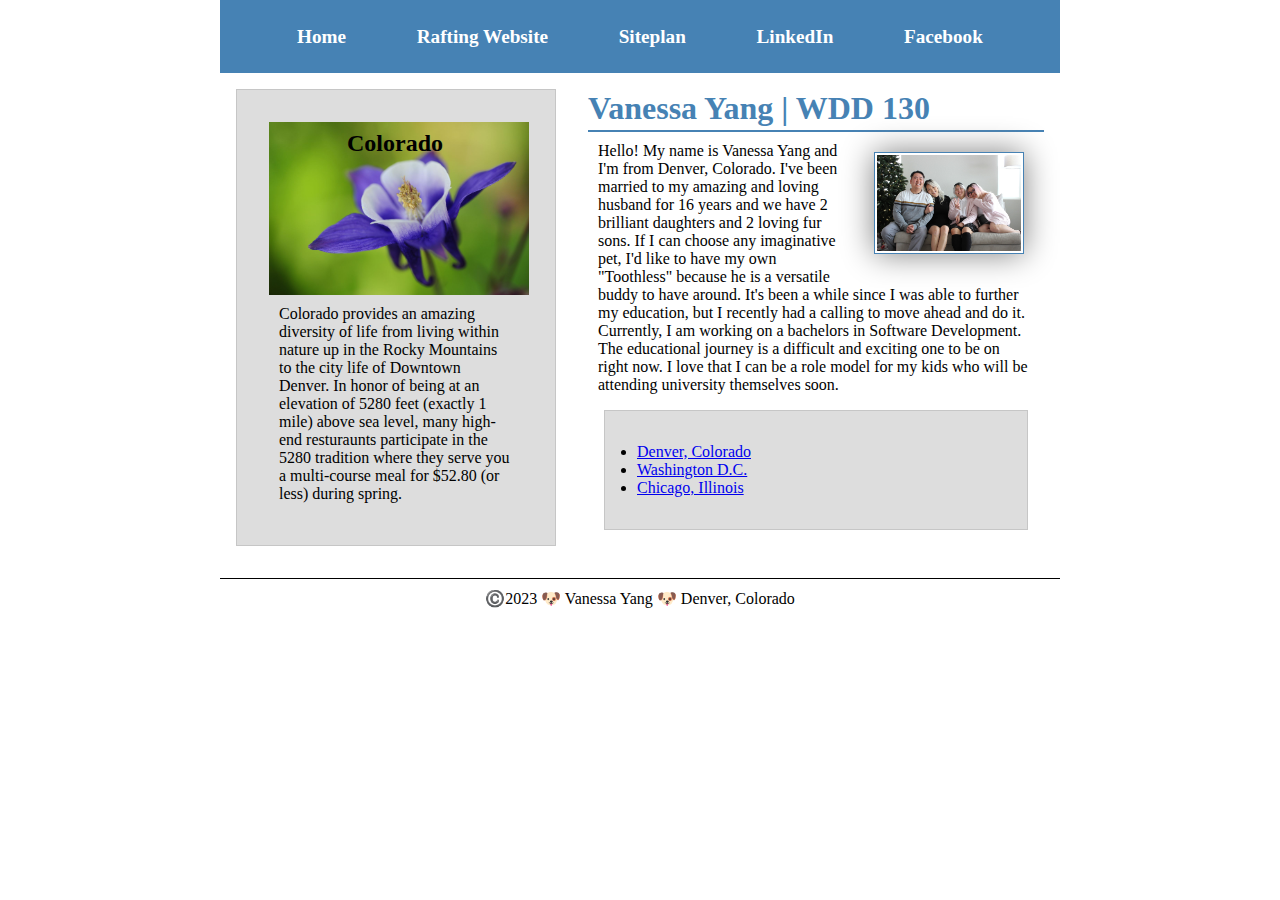
<file: index.html>
<!DOCTYPE html>
<html lang="en-US">
  <head>
    <meta charset="UTF-8">
    <meta name="viewport" content="width=device-width, initial-scale=1.0">
    <title>Vanessa Yang | WDD 130</title>
    <meta name="description" content="Homepage of Vanessa Yang for WDD 130 course">
    <meta name="author" content="Vanessa Yang">
    <link rel="stylesheet" href="styles/styles.css">
  </head>

  <body>

    <header>
        <nav>
            <a href="#">Home</a>
            <a href="wwr/" target="_blank">Rafting Website</a>
            <a href="wwr/site-plan-rafting.html" target="_blank">Siteplan</a>
            <a href="https://www.linkedin.com/in/vanessa-sun-yang" target="_blank">LinkedIn</a>
            <a href="https://facebook.com" target="_blank">Facebook</a>
        </nav>
    </header>

    <div class="grid">
      <main>
          <h1>Vanessa Yang | WDD 130</h1>
          <img src="images/profile.jpeg" alt="Hello, my name is Vanessa Yang" width="200">
          <p>Hello! My name is Vanessa Yang and I'm from Denver, Colorado. I've been married to my amazing and loving husband for 16 years and we have 2 brilliant daughters and 2 loving fur sons. If I can choose any imaginative pet, I'd like to have my own "Toothless" because he is a versatile buddy to have around. It's been a while since I was able to further my education, but I recently had a calling to move ahead and do it. Currently, I am working on a bachelors in Software Development. The educational journey is a difficult and exciting one to be on right now. I love that I can be a role model for my kids who will be attending university themselves soon. </p>
          <ul class="box">
            <li>
              <a href="https://www.churchofjesuschrist.org/temples/details/denver-colorado-temple?lang=eng" target="_blank">Denver, Colorado
              </a>
            </li>
            <li><a href="https://www.churchofjesuschrist.org/temples/details/washington-d.c.-temple?lang=eng" target="_blank">Washington D.C.</a></li>
            <li><a href="https://www.churchofjesuschrist.org/temples/details/chicago-illinois-temple?lang=eng" target="_blank">Chicago, Illinois</a></li>
          </ul>
      </main>

      <aside class="box">
        <h2>Colorado</h2>
        <img src="images/columbine-flower.jpeg" alt="Colorado Columbine">
        <p>Colorado provides an amazing diversity of life from living within nature up in the Rocky Mountains to the city life of Downtown Denver. In honor of being at an elevation of 5280 feet (exactly 1 mile) above sea level, many high-end resturaunts participate in the 5280 tradition where they serve you a multi-course meal for $52.80 (or less) during spring.</p>
      </aside>
   
    </div>

    <footer>
      <p>©️2023 🐶 Vanessa Yang 🐶 Denver, Colorado</p>
    </footer>
  
  </body>

  </html>

<!-- April 29, 2023 -->
<!-- April 30, 2024 -->
</file>
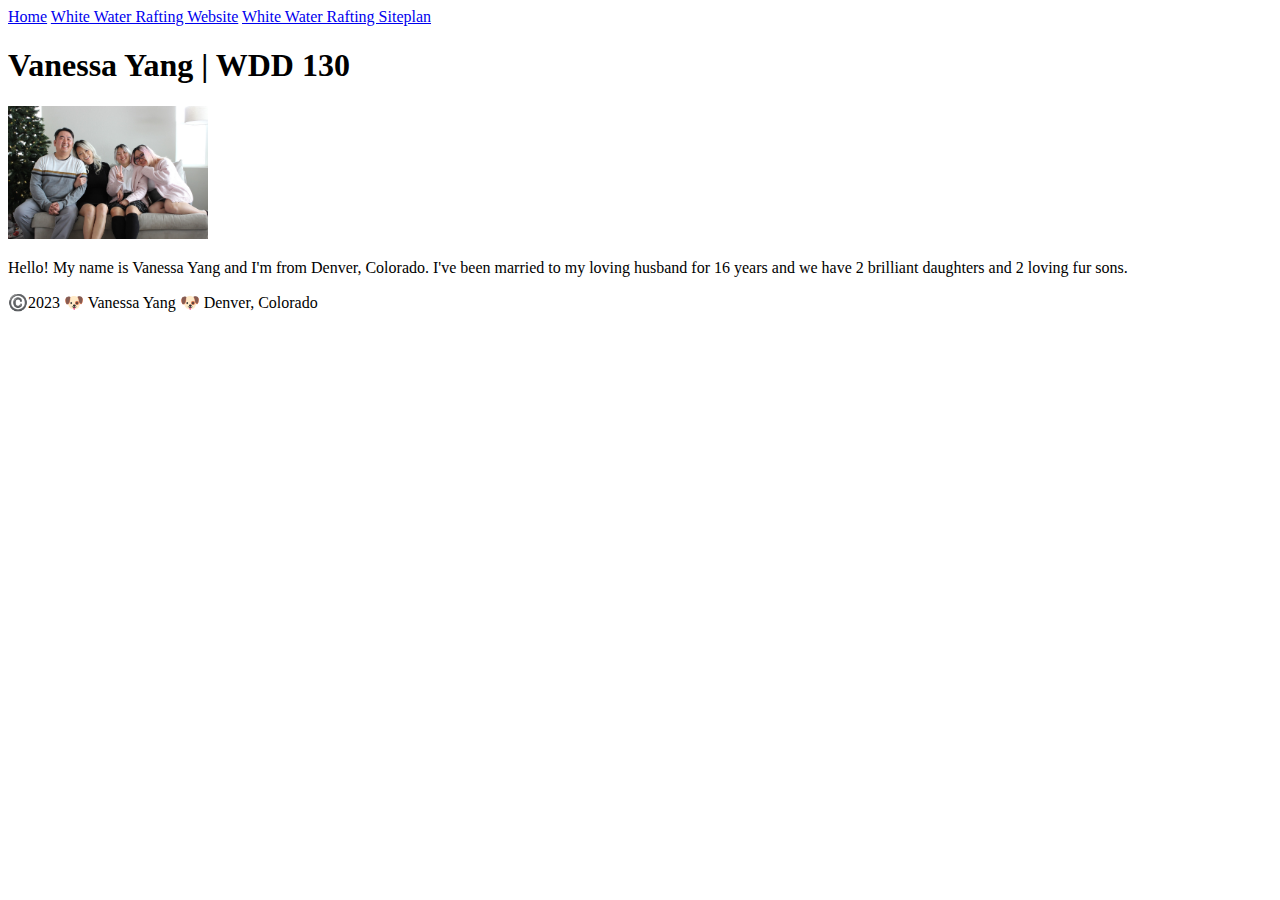
<file: wdd130/index.html>
<!DOCTYPE html>
<html lang="en-US">
  <head>
    <meta charset="utf-8" />
    <meta name="viewport" content="width=device-width, initial-scale=1.0" />
    <title>Vanessa Yang | WDD 130</title>
  </head>
  <body>
    <header>
        <nav>
            <a href="#">Home</a>
            <a href="wwr/">White Water Rafting Website</a>
            <a href="wwr/site-plan-rafting.html">White Water Rafting Siteplan</a>
        </nav>
    </header>
    <main>
        <h1>Vanessa Yang | WDD 130</h1>
        <img src="images/my-family.jpeg" alt="Hello, my name is Vanessa Yang" width="200" />
        <p>Hello! My name is Vanessa Yang and I'm from Denver, Colorado. I've been married to my loving husband for 16 years and we have 2 brilliant daughters and 2 loving fur sons. </p>
    </main>
    <footer>
      <p>©️2023 🐶 Vanessa Yang 🐶 Denver, Colorado</p>
    </footer>
  </body>
</html>
</file>
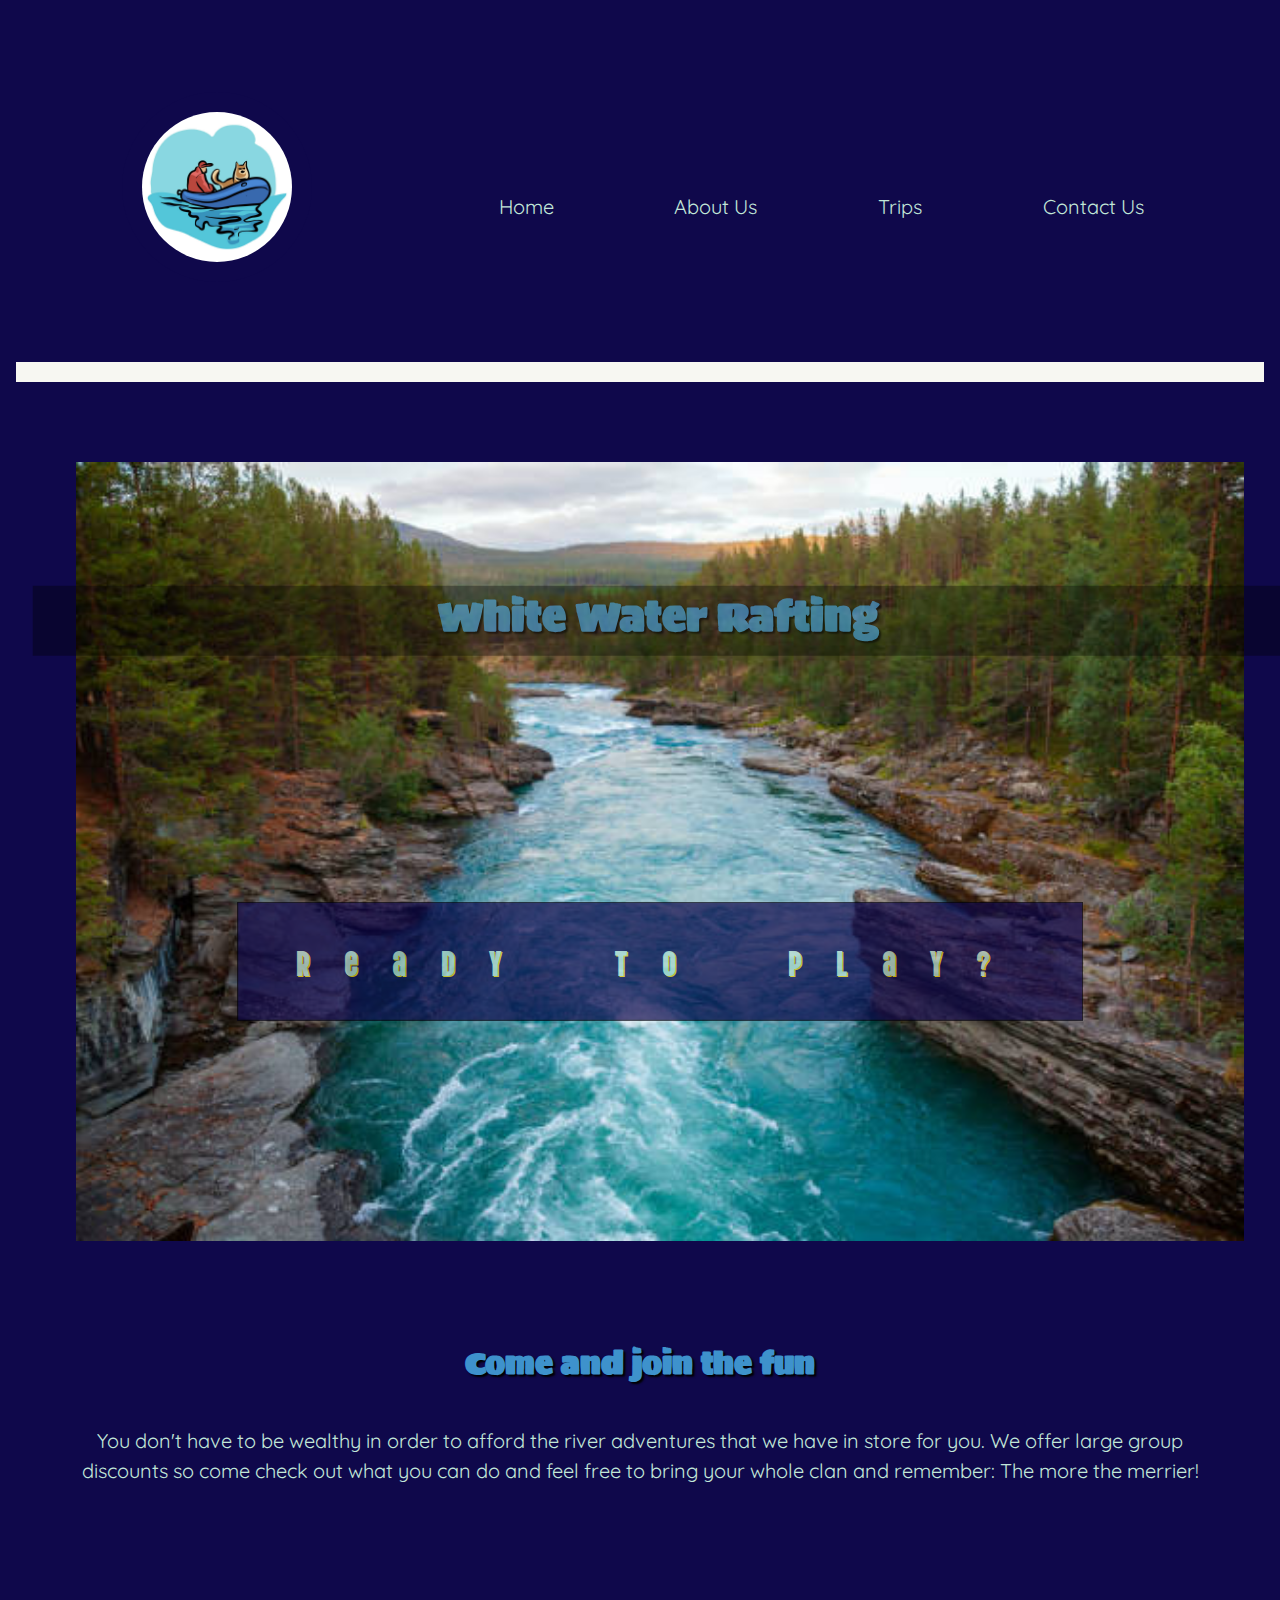
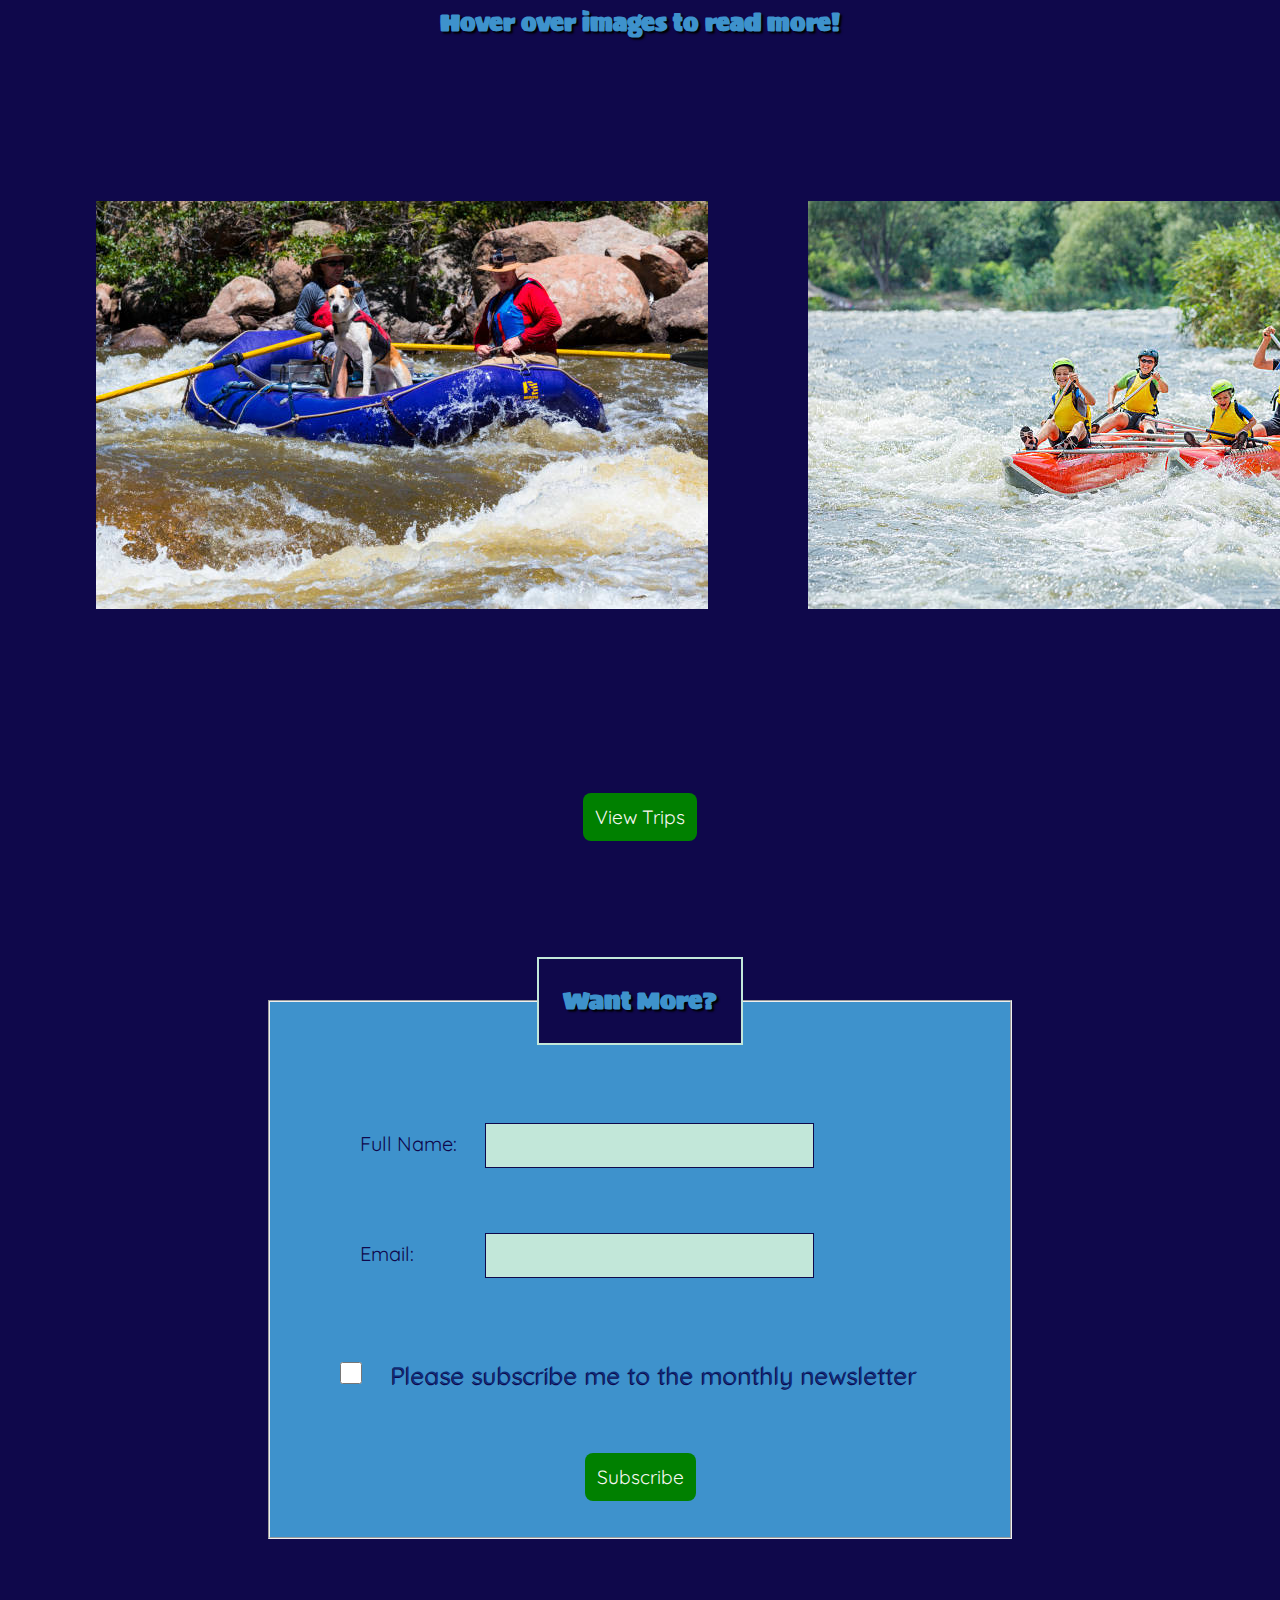
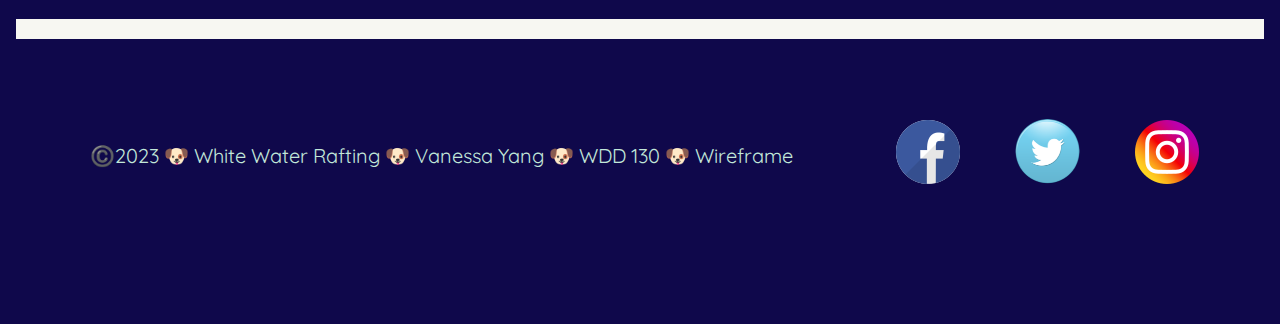
<file: wwr/index.html>
<!DOCTYPE html>
<html lang="en">
<head>
	<meta charset="UTF-8">
	<meta name="viewport" content="width=device-width, initial-scale=1.0">
	<title>White Water Rafting | Home | Vanessa Yang</title>
	<meta name="description" content="home page that contains information to entice customer to visit and see all that White Water Rafting has to offer">
	<meta name="author" content="Vanessa Yang">
	<link rel="stylesheet" href="styles/rafting.css">
</head>

<body>
    
	<header>
		<img src="images/logo.jpeg" alt="logo" width="150">
		<nav >
			<ul class="navigation">
				<li><a href="index.html">Home</a></li>
				<li><a href="about.html">About Us</a></li>
				<li><a href="trips.html">Trips</a></li>
				<li><a href="contact.html">Contact Us</a></li>                
			</ul>
		</nav>
	</header>

	<main>
		<div class="hero">
			<img src="images/white-water.jpeg" alt="background">            
			<article>
        <h1>
            White Water Rafting
        </h1>
        <p class="animations">Ready To Play?</p>
			</article>
		</div>

		<div class="info">
			<h2>Come and join the fun</h2>
			<p>You don't have to be wealthy in order to afford the river adventures that we have in store for you. We offer large group discounts so come check out what you can do and feel free to bring your whole clan and remember: The more the merrier!</p>
		</div>

		<section>
			<h3>Hover over images to read more!</h3>			
		</section>

		<div class="info2">

			<div class="entice">			
				<img src="images/dog-trip2.jpeg" alt="dog on raft">
				<div class="image-overlay">
					<p>When you have small children, activities seem to be limited based on their time and energy. With a variety of rivers and levels for you to choose from, you can bring the whole family with you! For the families who want to experience the joys of being out with Mother Nature, but more relaxing of an adventure, we have something for you too. Click on the "View Trips" button to see what you'd like to do!</p>
				</div>
			</div>

			<div class="entice">
				<img src="images/family.jpeg" alt="family">
				<div class="image-overlay">
					<p>Have you ever wanted to take a family trip, but ended up having to leave Fido at home? Here at White Water Rafting, we allow dogs to be in almost every part of our beautiful areas. So, please bring Fido with you so you can enjoy a worry-free rafting day with the whole family! Click on the "View Trips" button and see for yourself!</p>
				</div>
			</div>
			
		</div>
		
		<form action="trips.html" method="get">
			<button>View Trips</button>				
		</form>
		
		<form>
			<fieldset>
				<legend><h4>Want More?</h4></legend>
					<div class="form-item">
						<label for="fullname">Full Name:</label> 
						<input type="text" id="fullname" name="fullname">
					</div>
					
					<div class="form-item">
						<label for="email">Email: </label>
						<input type="email" id="email" name="useremail">
					</div>    

					<div class="form-item3">
						<input type="checkbox" id="subscribe" name="subscribe">                    
						<label for="subscribe">Please subscribe me to the monthly newsletter</label>
					</div>				
				<button type="submit">Subscribe</button>
			</fieldset>
		</form>		


	</main>

<footer>
	<p>
		©️2023 🐶 White Water Rafting 🐶 Vanessa Yang 🐶 WDD 130 🐶<a href="images/homepage-wireframe.png" target="_blank">Wireframe</a>
	</p>
	<nav class="sociallinks">
		<a href="https://facebook.com" target="_blank">
			<img src="images/facebook.webp" alt="Facebook">
		</a>
		<a href="https://twitter.com" target="_blank">
			<img src="images/twitter.webp" alt="Twitter" width="65">
		</a>
		<a href="https://instagram.com" target="_blank">
			<img src="images/instagram.webp" alt="Instagram">
		</a>
	</nav>
</footer>
</body>
</html>
</file>
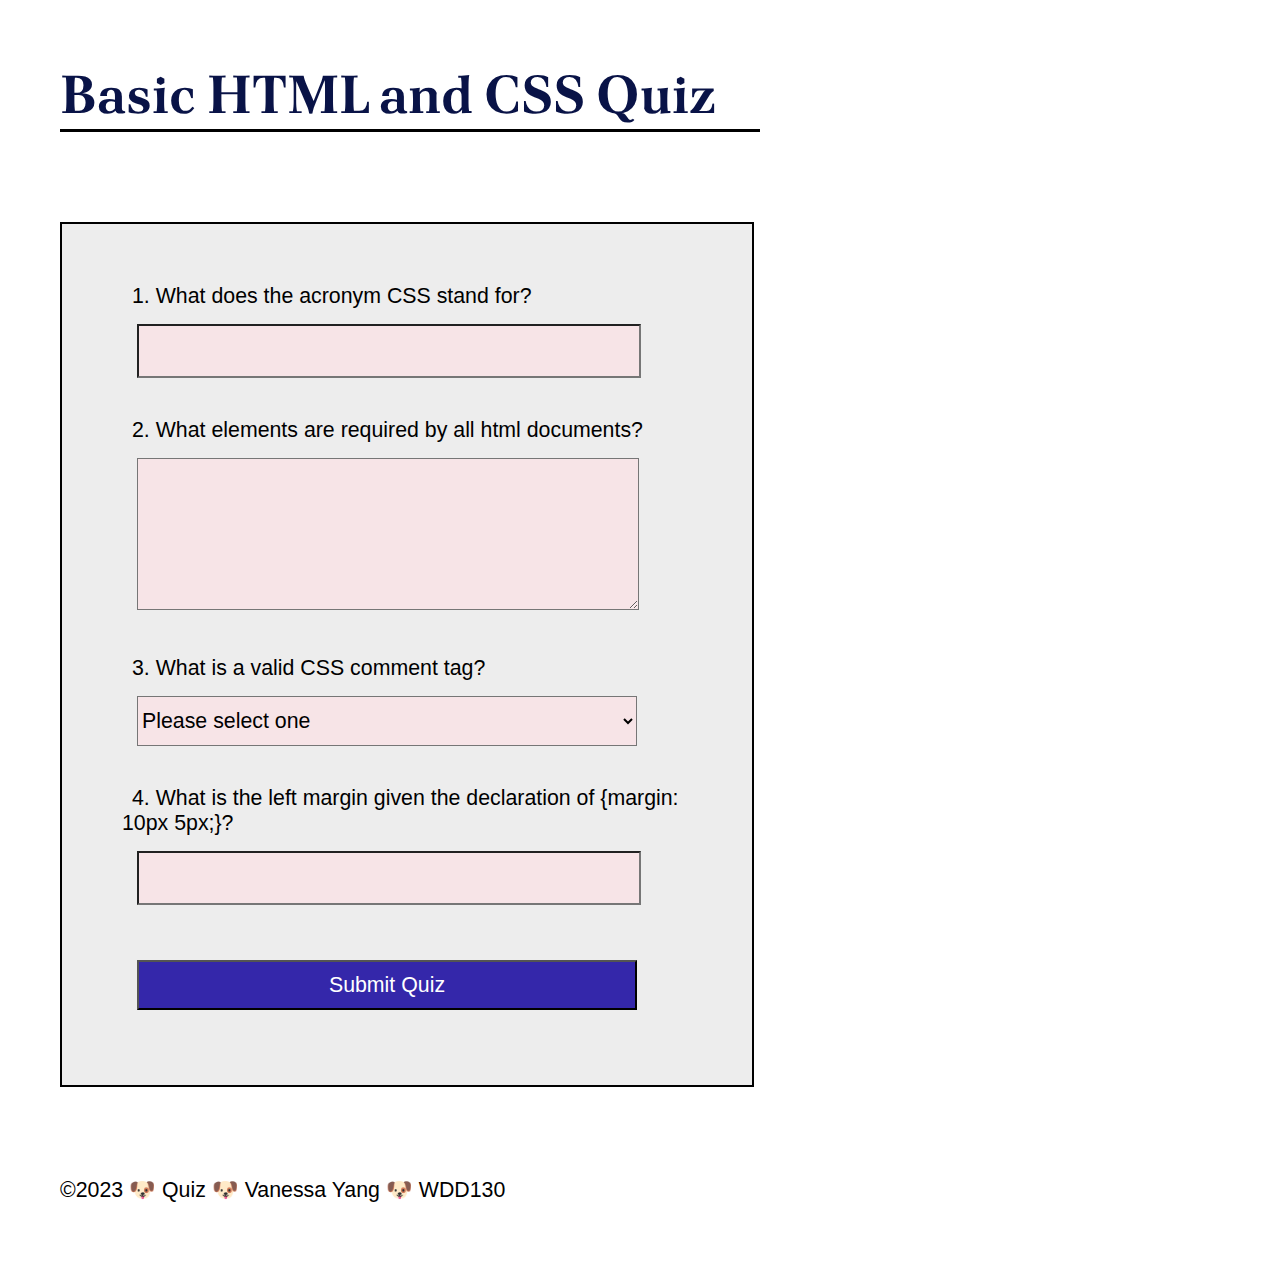
<file: quiz.html>
<!DOCTYPE html>
<html lang="en">
<head>
  <meta charset="UTF-8">
  <meta name="viewport" content="width=device-width, initial-scale=1.0">
  <title>Basic HTML and CSS Quiz | Vanessa Yang</title>
  <meta name="description" content="A basic quiz on HTML and CSS knowledge">
  <meta name="author" content="Vanessa Yang">
  <link rel="stylesheet" href="styles/quiz.css">
</head>

<body>

  <header>
    <h1>Basic HTML and CSS Quiz</h1>    
  </header>

  <main>

    <div class="questions">
      <form>
        <label for="q1">
          1. What does the acronym CSS stand for?
        </label><br>
        <input
         type="text" id="q1" name="q1"><br><br>
        
        <label for="q2">
          2. What elements are required by all html documents? 
        </label><br>
        <textarea name="q2" id="q2" rows="6"></textarea><br><br>

        <label for="q3">
          3. What is a valid CSS comment tag?          
        </label><br>
        <select id="q3" name="q3">
          <option selected value="" disabled>Please select one</option>
          <option value=""> ### text here ### </option>
          <option value=""> /* text here */ </option>
          <option value=""> """ text here """ </option>
        </select><br><br>

        <label for="q4">
          4. What is the left margin given the declaration of {margin: 10px 5px;}?</label><br>
        <input type="number" id="q4" name="q4"><br><br>      
        
        <button>Submit Quiz</button>
      </form>
    </div>
  </main>

  <footer>©2023 🐶 Quiz 🐶 Vanessa Yang 🐶 WDD130</footer>
</body>

</html>
</file>
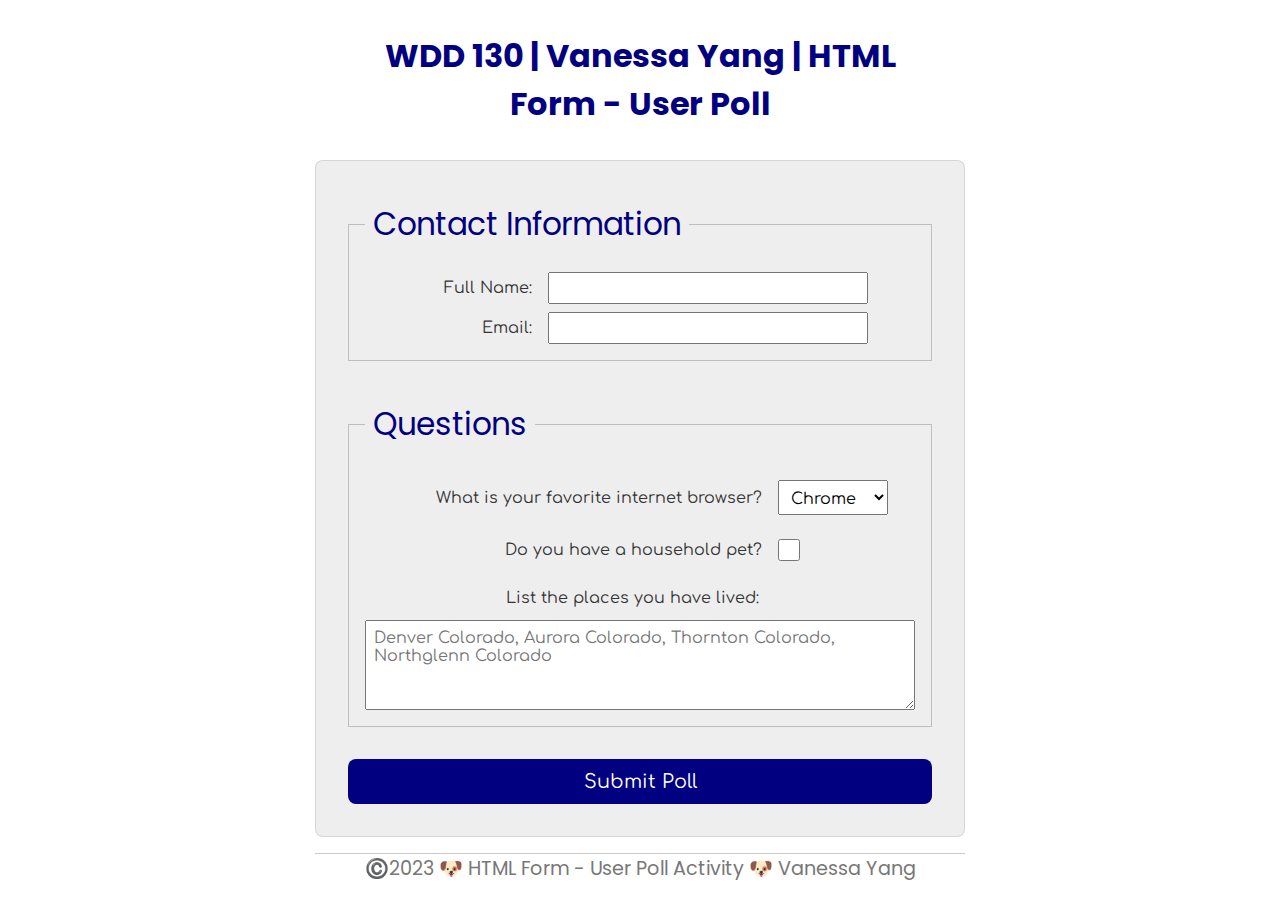
<file: week05/poll-form.html>
<!DOCTYPE html>
<html lang="en">
<head>
    <meta charset="UTF-8">
    <meta name="viewport" content="width=device-width, initial-scale=1.0">
    <title>WDD 130 | HTMl Form - User Poll</title>
    <link rel="stylesheet" href="styles/poll-form.css">
</head>
<body>
    <header>
        <h1>WDD 130 | Vanessa Yang | HTML Form - User Poll</h1>
    </header>

    <main>
        <form>
            <fieldset>
                <legend>Contact Information</legend>
                    <div class="form-item, form-item column2">
                        <label for="fullname">Full Name:</label> 
                        <input type="text" id="fullname" name="fullname">
                    </div>
                    
                    <div class="form-item column2">
                        <label for="email">Email: </label>
                        <input type="email" id="useremail" name="useremail">
                    </div>    
            </fieldset>
            
            <fieldset>
                <legend>Questions</legend>
                    <div class="form-item column1">
                        <label for="browser">What is your favorite internet browser?</label>
                        <select id="browser" name="browser">
                        <option value="chrome">Chrome</option>
                        <option value="safari">Safari</option>
                        <option value="firefox">firefox</option>
                        </select>
                    </div>
                    <div class="form-item column1">
                        <label for="pet">Do you have a household pet?</label>
                        <input type="checkbox" id="pet" name="pet">
                    </div>
                    <div class="feedback-label">
                        <label for="feedback">List the places you have lived: </label> 
                    </div>        
                    <textarea id="feedback" name="feedback" rows="4" placeholder="Denver Colorado, Aurora Colorado, Thornton Colorado, Northglenn Colorado"></textarea>
                    
            </fieldset>
            <button type="submit">Submit Poll</button>
        </form>
    </main>

</body>
    <footer>
        ©️2023 🐶 HTML Form - User Poll Activity 🐶 Vanessa Yang
    </footer>
</html>
</file>
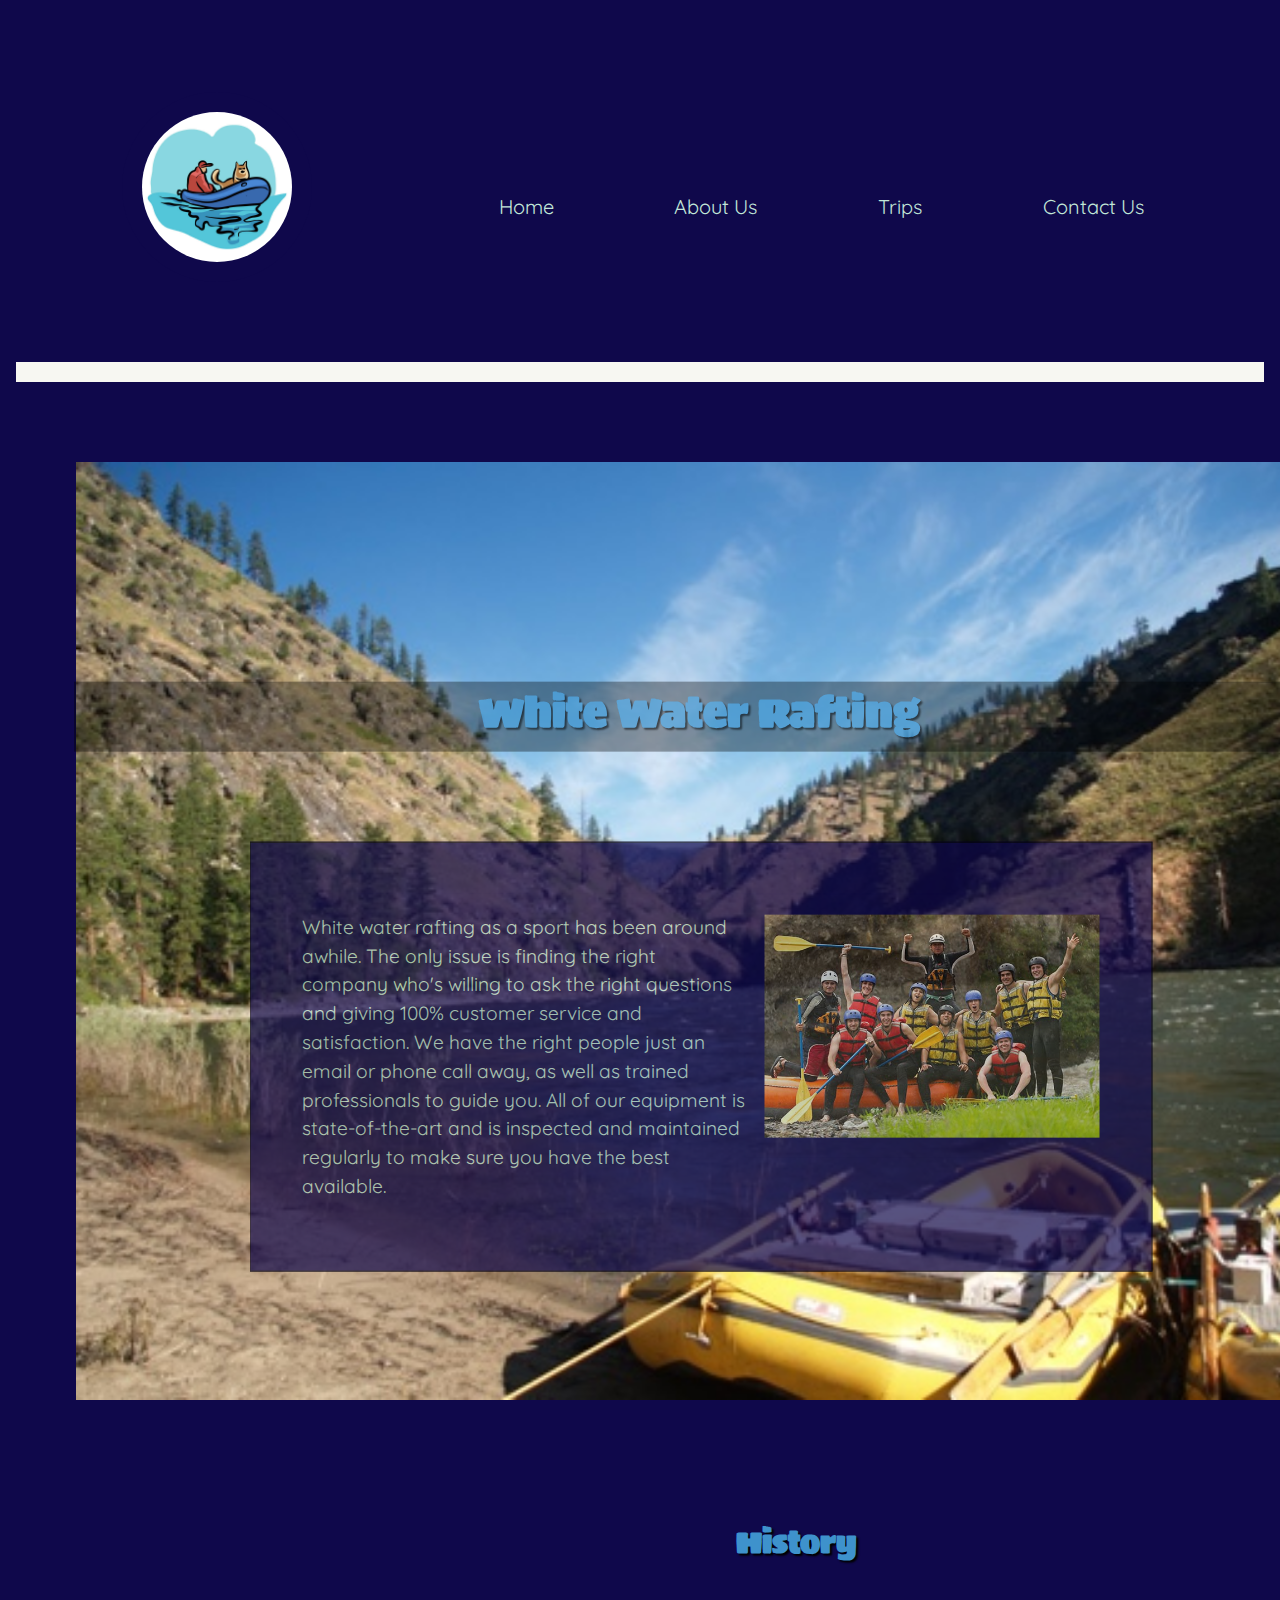
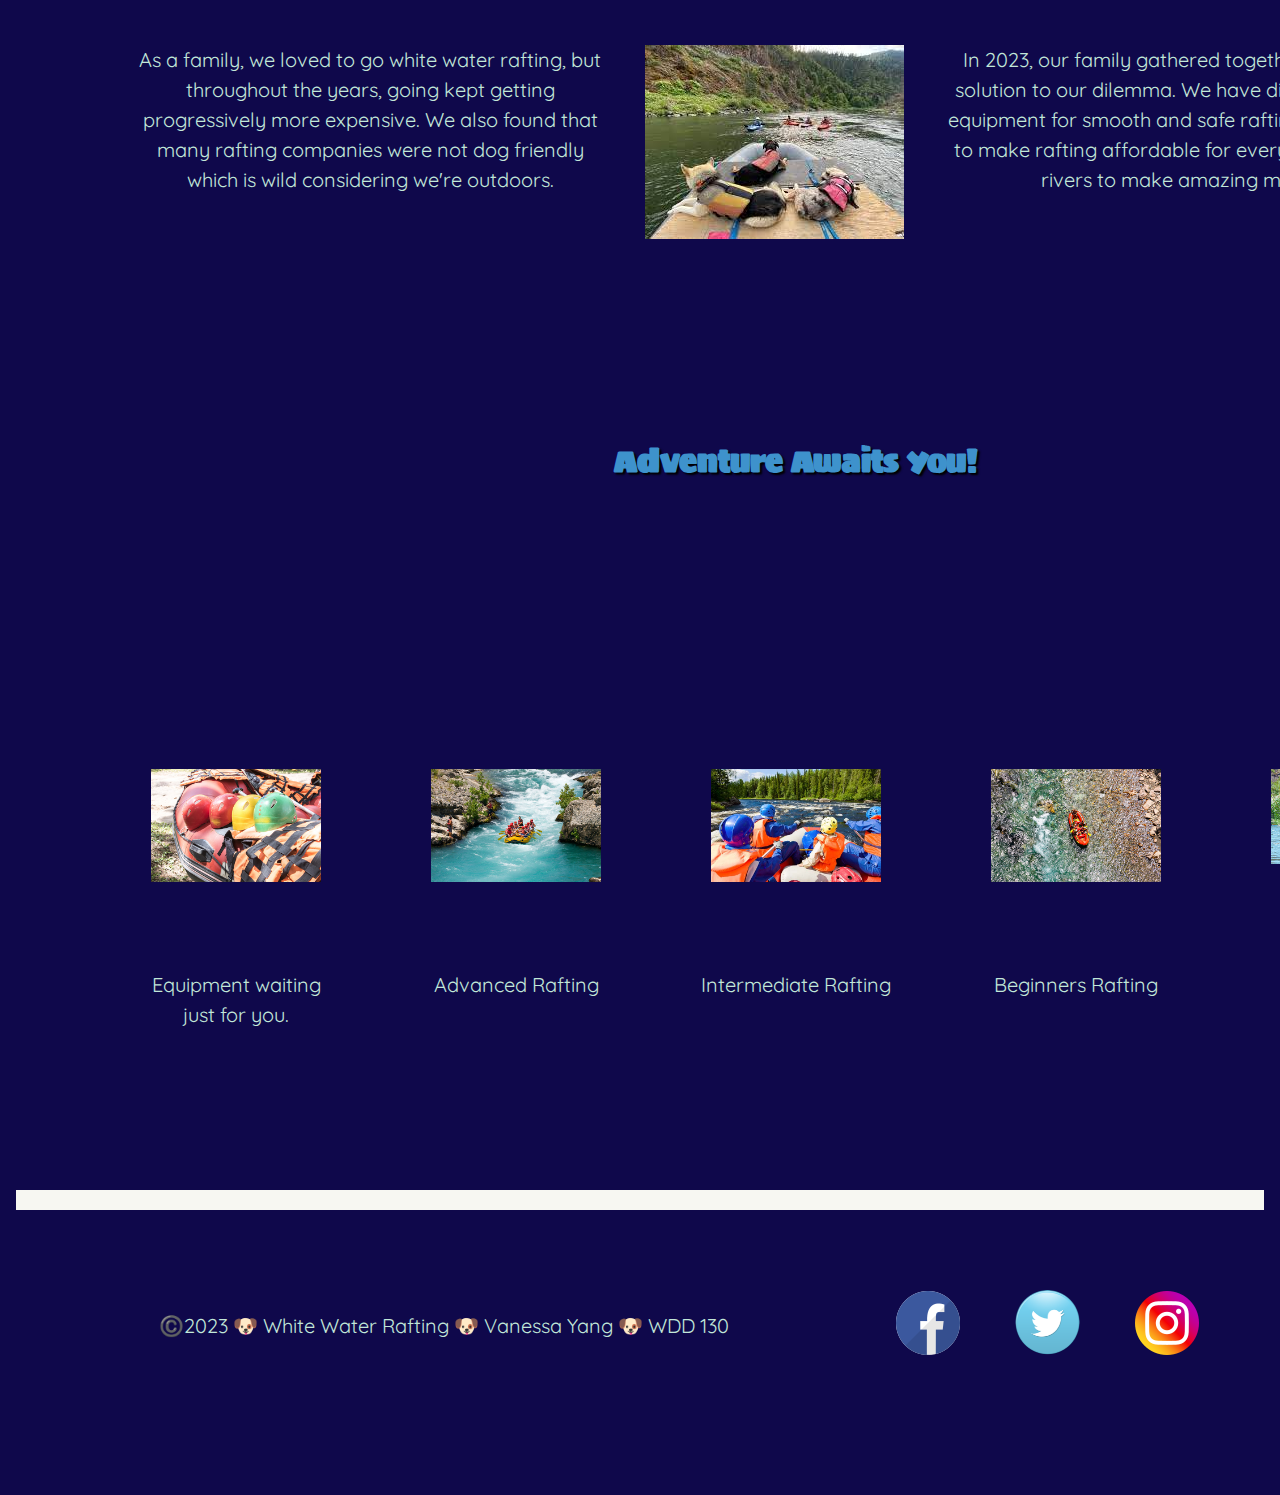
<file: wwr/about.html>
<!DOCTYPE html>
<html lang="en">
<head>
    <meta charset="UTF-8">
    <meta name="viewport" content="width=device-width, initial-scale=1.0">
    <title>White Water Rafting | About Us | Vanessa Yang</title>
    <meta name="description" content="about us page with employees, social links, and images">
    <meta name="author" content="Vanessa Yang">
    <link rel="stylesheet" href="styles/rafting.css">
</head>

<body>
    
    <header>
        <img src="images/logo.jpeg" alt="logo" width="150">
        <nav>
            <ul class="navigation">
                <li><a href="index.html">Home</a></li>
                <li><a href="about.html">About Us</a></li>
                <li><a href="trips.html">Trips</a></li>
                <li><a href="contact.html">Contact Us</a></li>                
            </ul>
        </nav>
    </header>

    <main>
        <div class="hero">
            <img src="images/rafting-background.jpeg" alt="background">            
            <article>
                <h1>
                    White Water Rafting
                </h1>
                <img src="images/rafting-happy.jpeg"  alt="happy customers">
                <p>
                    White water rafting as a sport has been around awhile. The only issue is finding the right company who's willing to ask the right questions and giving 100% customer service and satisfaction. We have the right people just an email or phone call away, as well as trained professionals to guide you. All of our equipment is state-of-the-art and is inspected and maintained regularly to make sure you have the best available.
                </p>
            </article>
        </div>

        <section class="history">
            <h2>
                History
            </h2>
            <div class="history-banner">
                <p>As a family, we loved to go white water rafting, but throughout the years, going kept getting progressively more expensive. We also found that many rafting companies were not dog friendly which is wild considering we're outdoors.</p>
                <img src="images/dogs-trip.jpeg" alt="dogs relaxing">
                <p>
                In 2023, our family gathered together and found the solution to our dilemma. We have discovered the best equipment for smooth and safe rafting, the best pricing to make rafting affordable for everyone, and the best rivers to make amazing memories.
                </p>
            </div>    
        </section>

        <section class="adventure">
            <h2>
                Adventure Awaits You!
            </h2>
            <figure>
                <img src="images/rafting-small.jpeg" alt="items waiting to be used">
                <figcaption>
                Equipment waiting just for you.    
                </figcaption>   
            </figure>
            <figure>
                <img src="images/rafting-small1.jpeg" alt="going downstream between large boulders">
                <figcaption>
                    Advanced Rafting
                </figcaption>                
            </figure>
            <figure>
                <img src="images/rafting-small2.jpeg" alt="view from the back">
                <figcaption>
                    Intermediate Rafting
                </figcaption>
            </figure>
            <figure>
                <img src="images/rafting-small3.jpeg" alt="eagleview">
                <figcaption>
                    Beginners Rafting
                </figcaption>
            </figure>
            <figure>
                <img src="images/rafting-small4.jpeg" alt="watching them sail away">
                <figcaption>
                    Relaxing Rafting
                </figcaption>
            </figure>   
        </section>
    </main>

    <footer>
        <p>
            ©️2023 🐶 White Water Rafting 🐶 Vanessa Yang 🐶 WDD 130
        </p>
        <nav class="sociallinks">
            <a href="https://facebook.com" target="_blank">
                <img src="images/facebook.webp" alt="Facebook">
            </a>
            <a href="https://twitter.com" target="_blank">
                <img src="images/twitter.webp" alt="Twitter" width="65">
            </a>
            <a href="https://instagram.com" target="_blank">
                <img src="images/instagram.webp" alt="Instagram">
            </a>
        </nav>
    </footer>
</body>
</html>
</file>
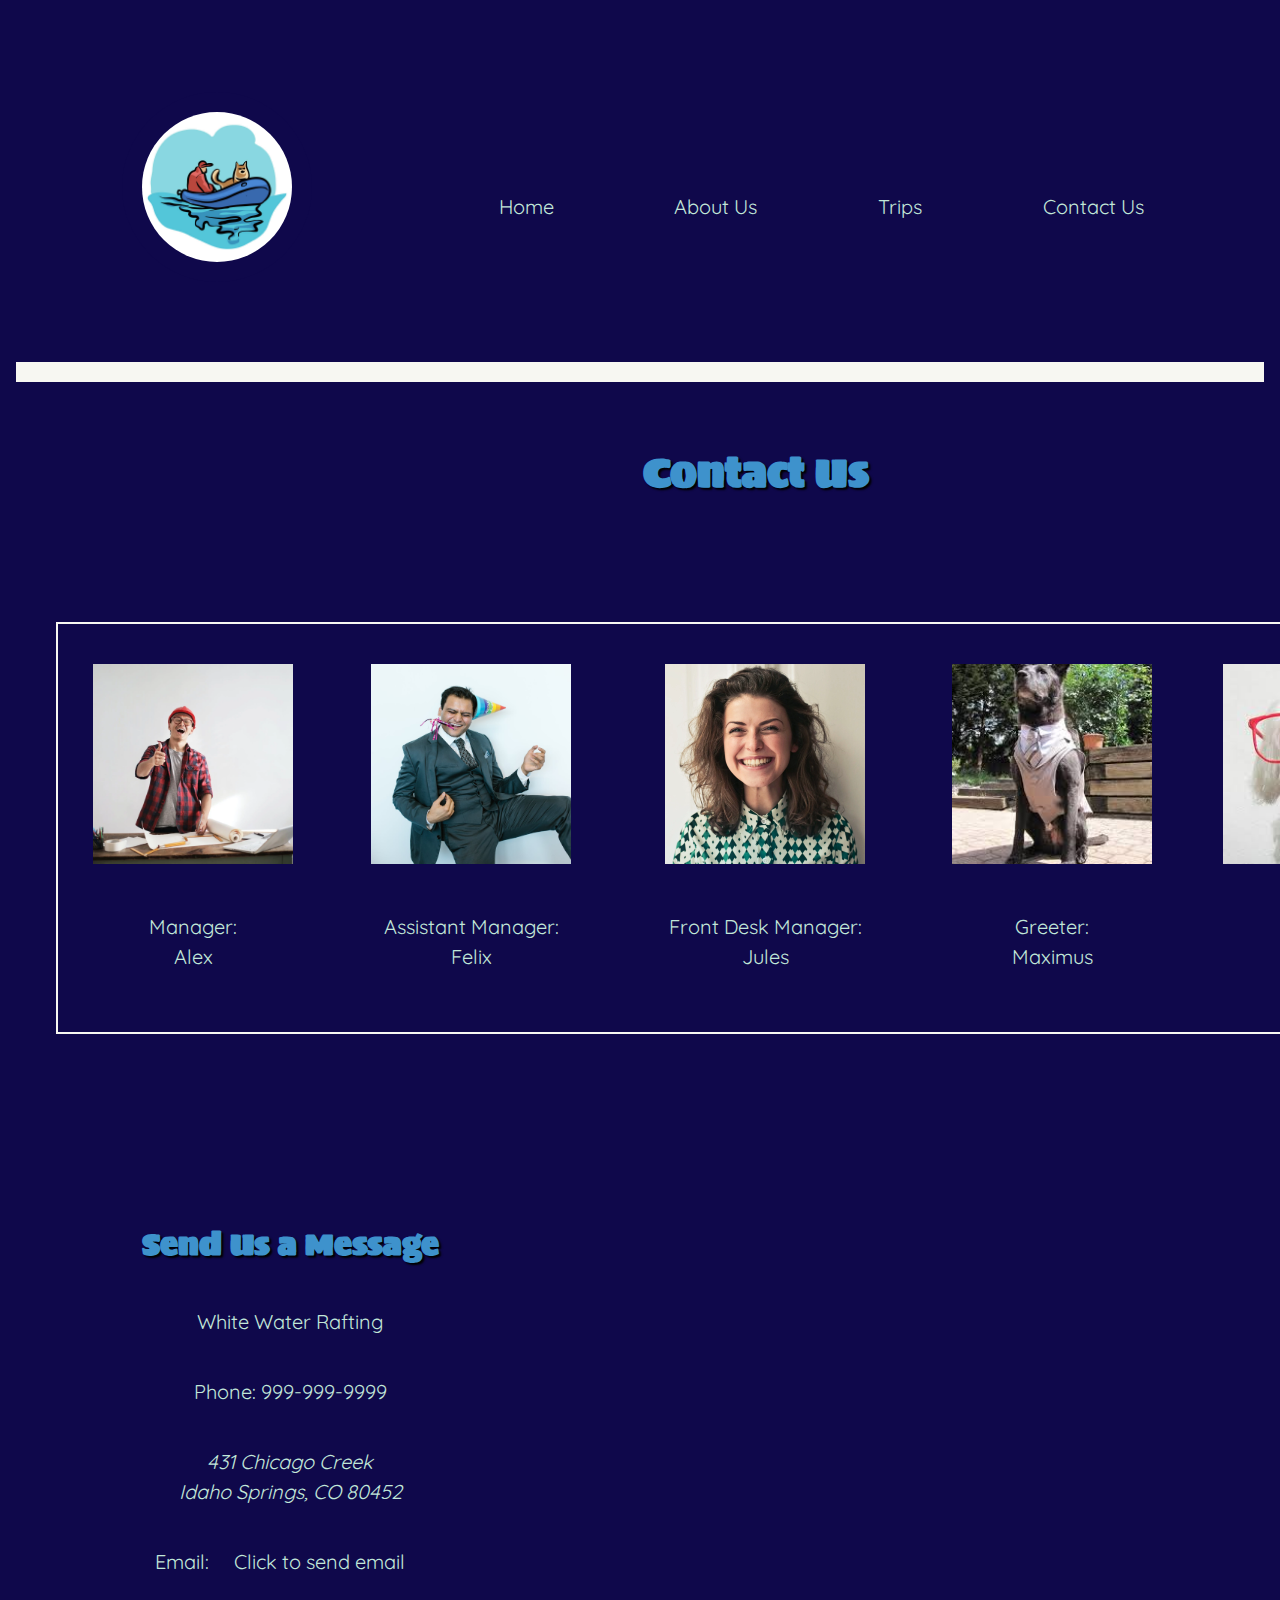
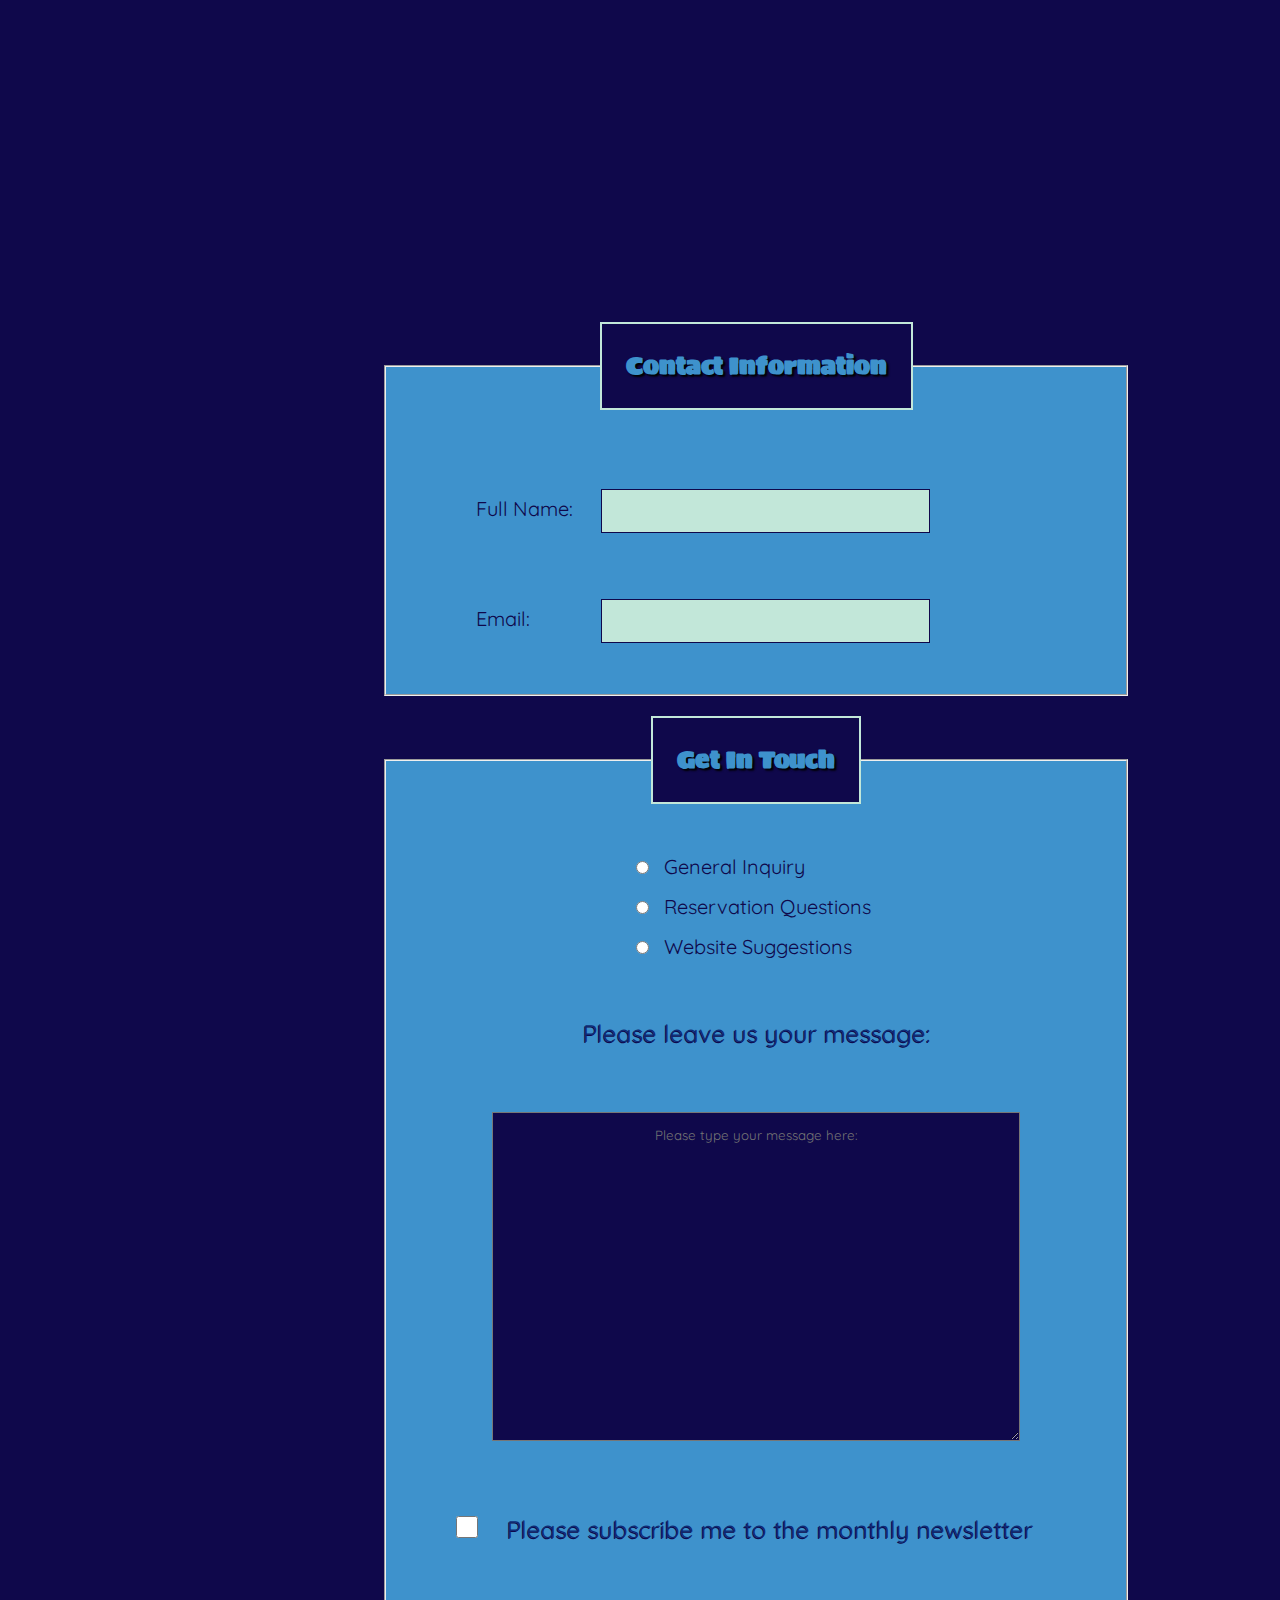
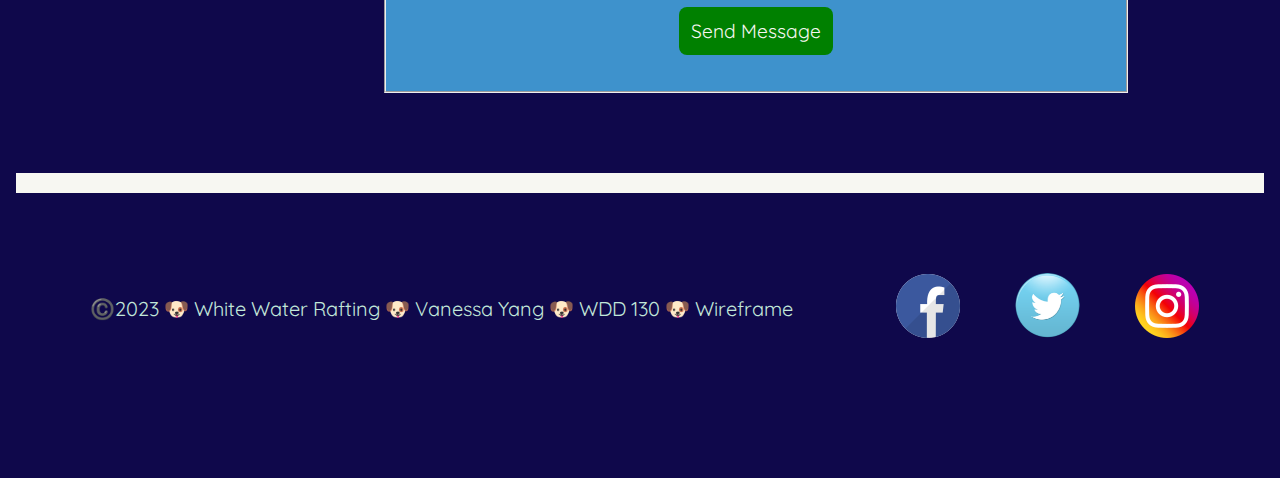
<file: wwr/contact.html>
<!DOCTYPE html>
<html lang="en">
<head>
	<meta charset="UTF-8">
	<meta name="viewport" content="width=device-width, initial-scale=1.0">
	<title>White Water Rafting | Contact Us | Vanessa Yang</title>
	<meta name="description" content="page that contains company contact information including phone email and address">
	<meta name="author" content="Vanessa Yang">
	<link rel="stylesheet" href="styles/rafting.css">
</head>

<body>
    
	<header>
		<img src="images/logo.jpeg" alt="logo" width="150">
		<nav >
			<ul class="navigation">
				<li><a href="index.html">Home</a></li>
				<li><a href="about.html">About Us</a></li>
				<li><a href="trips.html">Trips</a></li>
				<li><a class="current" href="contact.html">Contact Us</a></li>                
			</ul>
		</nav>
	</header>

	<main>
		<div class="container1">
			
			<h1>Contact Us</h1>
			<div class="employees">
				<div class="slides">
					<figure>
						<img src="images/solo-employee1.jpeg" alt="Manager">
						<figcaption>Manager:<br>Alex</figcaption>
					</figure>	
					<figure>
						<img src="images/solo-employee2.jpeg" alt="Assistant manager">
						<figcaption>Assistant Manager:<br>Felix</figcaption> 
					</figure>
					<figure>        
						<img src="images/solo-employee3.jpeg" alt="Front desk receptionist">
						<figcaption>Front Desk Manager:<br>Jules</figcaption>
					</figure>
					<figure>		              
						<img src="images/dog-greeter1.jpeg" alt="greeter">
						<figcaption>Greeter:<br>Maximus</figcaption> 
					</figure>
					<figure>               
						<img src="images/dog-greeter2.jpeg" alt="mini greeter">
						<figcaption>Greeter:<br>Momo</figcaption>
					</figure>		
				</div>		    
			</div>           
						
			<div class="contact">          
				<h2>Send Us a Message</h2>				
				<p>White Water Rafting</p>
				<a href="tel:9999999999">Phone: 999-999-9999</a>
				<address>
					431 Chicago Creek<br>
					Idaho Springs, CO 80452
				</address>
				<p>Email: <a href="mailto:whitewaterrafting@gmail.com">Click to send email</a>
				</p>			
			</div>
			
			<div class="maps">
					<iframe src="https://www.google.com/maps/embed?pb=!1m14!1m12!1m3!1d8922.829726130405!2d-105.51866425670282!3d39.741354872024516!2m3!1f0!2f0!3f0!3m2!1i1024!2i768!4f13.1!5e0!3m2!1sen!2sus!4v1683347475176!5m2!1sen!2sus" width="600" height="450" style="border:0;" allowfullscreen="" loading="lazy" referrerpolicy="no-referrer-when-downgrade"></iframe>
			</div>		
		</div>
			
		<form>
			<fieldset>
				<legend><h4>Contact Information</h4></legend>
					<div class="form-item">
						<label for="fullname">Full Name:</label> 
						<input type="text" id="fullname" name="fullname">
					</div>
					
					<div class="form-item">
						<label for="email">Email: </label>
						<input type="email" id="email" name="useremail">
					</div>    
			</fieldset>
	
			<fieldset>
				<legend><h4>Get In Touch</h4></legend>
					<div class="form-item2">
						<input type="radio" id="general" name=" purpose" value="General">
						<label for="general">General Inquiry</label><br>
						<input type="radio" id="reservation" name=" purpose" value="Reservation">
						<label for="reservation">Reservation Questions</label><br>
						<input type="radio" id="website" name=" purpose" value="website">
						<label for="website">Website Suggestions</label>
					</div>

					<div class="feedback-label">
						<label for="feedback">Please leave us your message:</label> 
					</div>    
					<textarea id="feedback" name="feedback"  placeholder="Please type your message here:"></textarea><br>
					<div class="form-item3">
						<input type="checkbox" id="subscribe" name="subscribe">                    
						<label for="subscribe">Please subscribe me to the monthly newsletter</label>
					</div>				
				<button type="submit">Send Message</button>
			</fieldset>
		</form>
	</main>

<footer>
	<p>
		©️2023 🐶 White Water Rafting 🐶 Vanessa Yang 🐶 WDD 130 🐶<a href="https://excalidraw.com/#json=UXZHn1t74aQpZbIhk-VfY,XwULiFLfwsbkPES5py0vwA" target="_blank">Wireframe</a>
	</p>
	<nav class="sociallinks">
		<a href="https://facebook.com" target="_blank">
			<img src="images/facebook.webp" alt="Facebook">
		</a>
		<a href="https://twitter.com" target="_blank">
			<img src="images/twitter.webp" alt="Twitter" width="65">
		</a>
		<a href="https://instagram.com" target="_blank">
			<img src="images/instagram.webp" alt="Instagram">
		</a>
	</nav>
</footer>
</body>
</html>
</file>
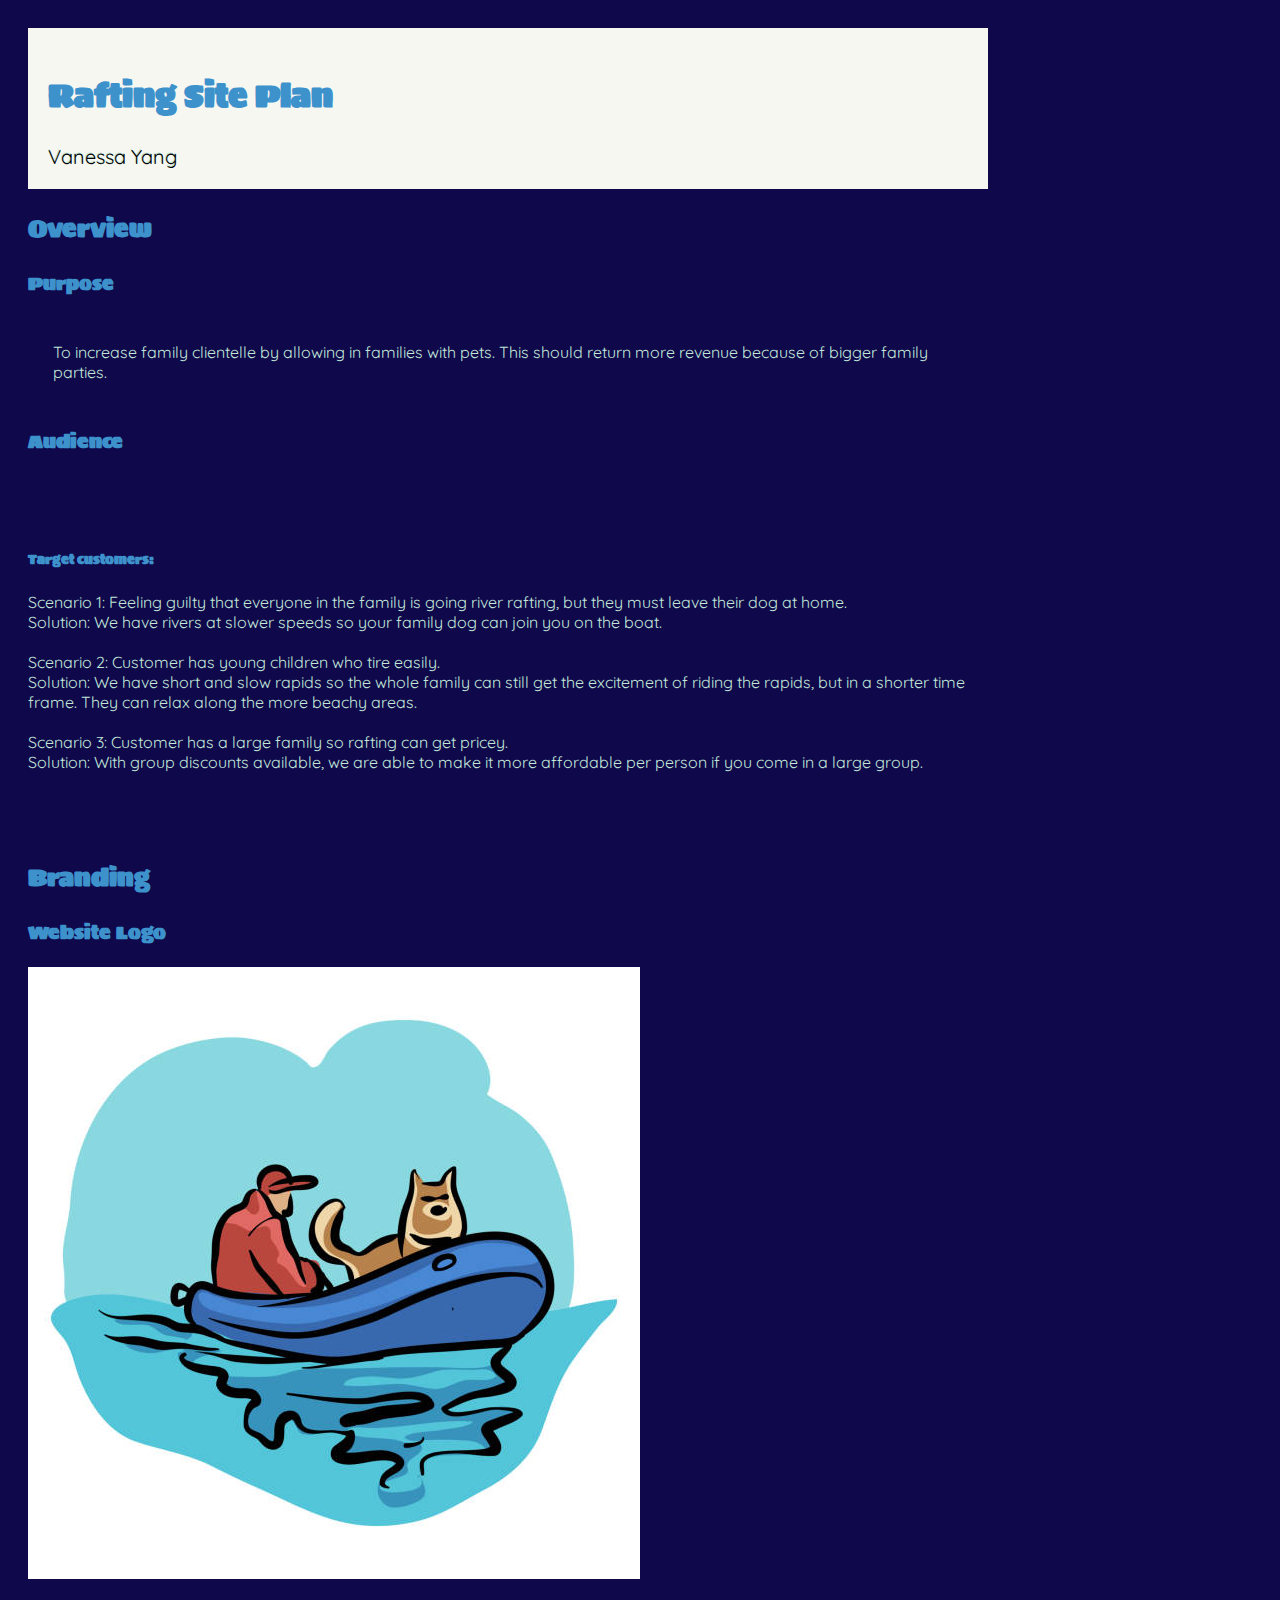
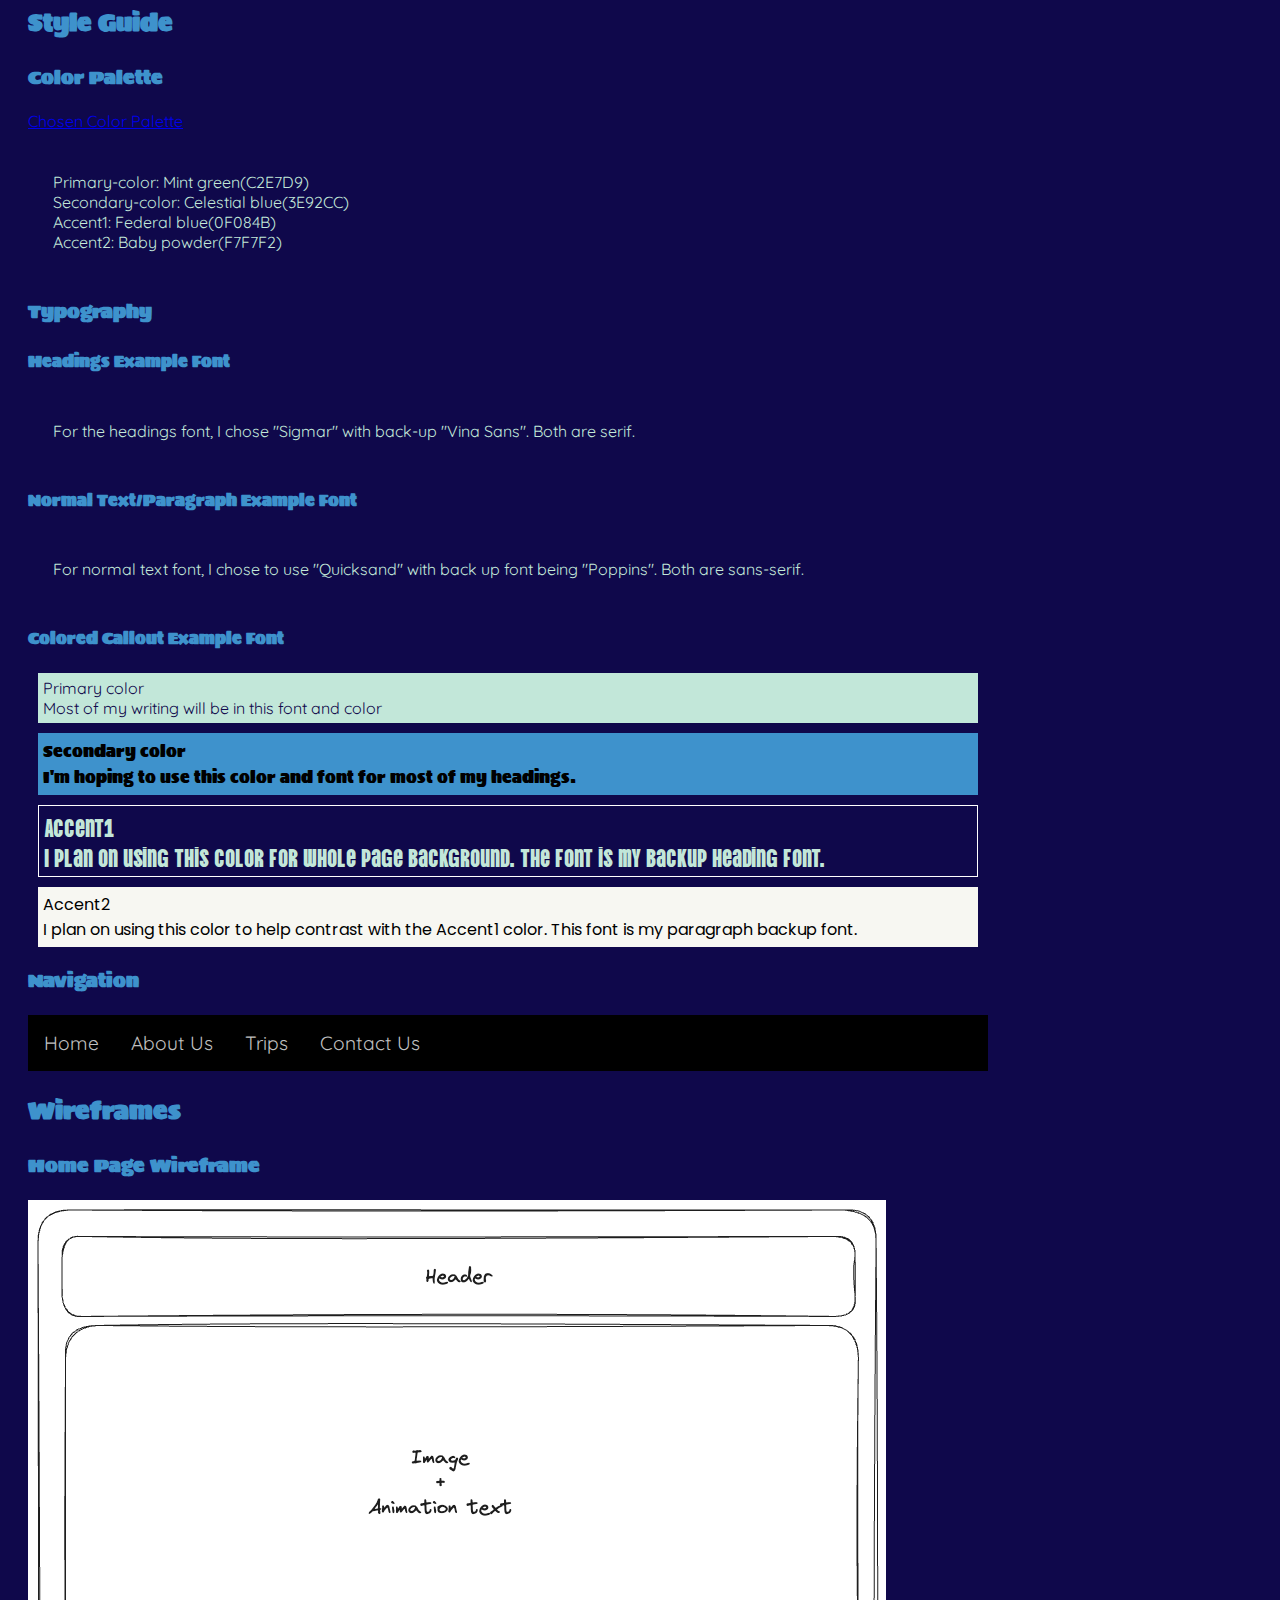
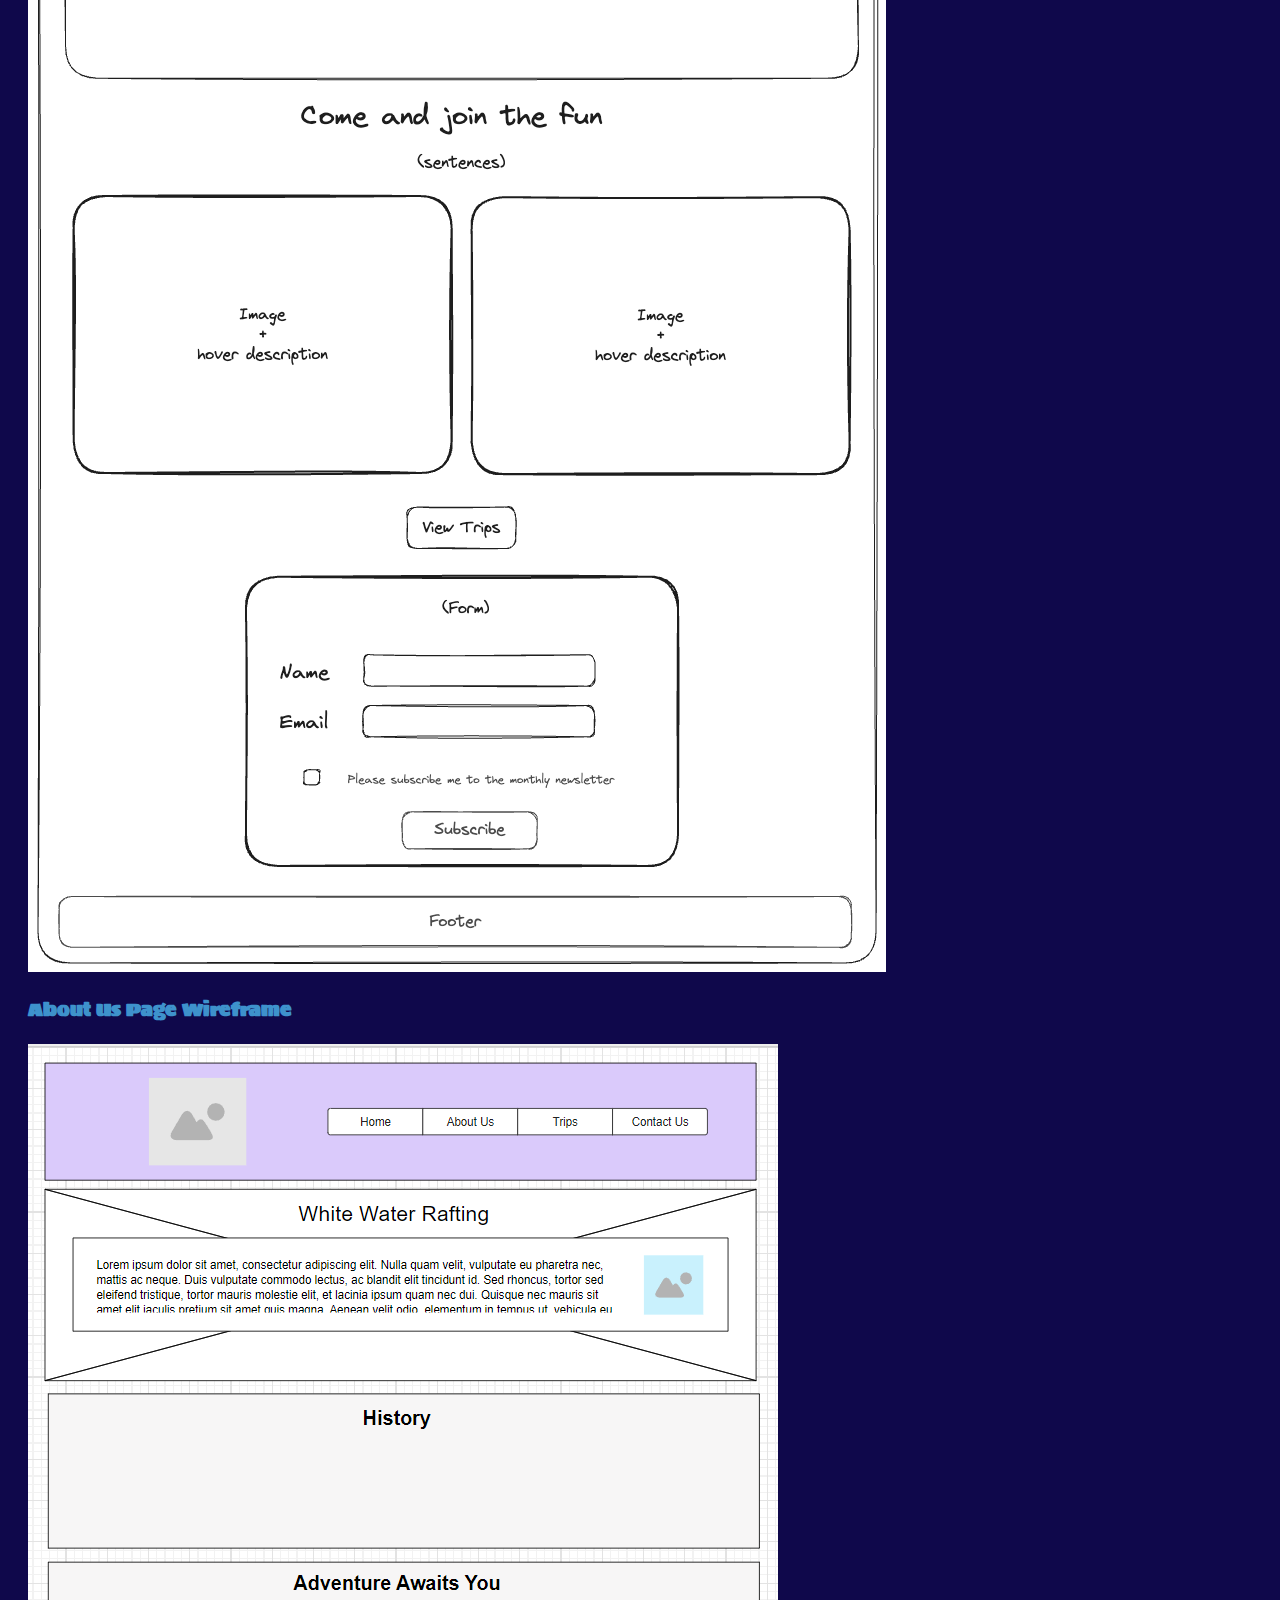
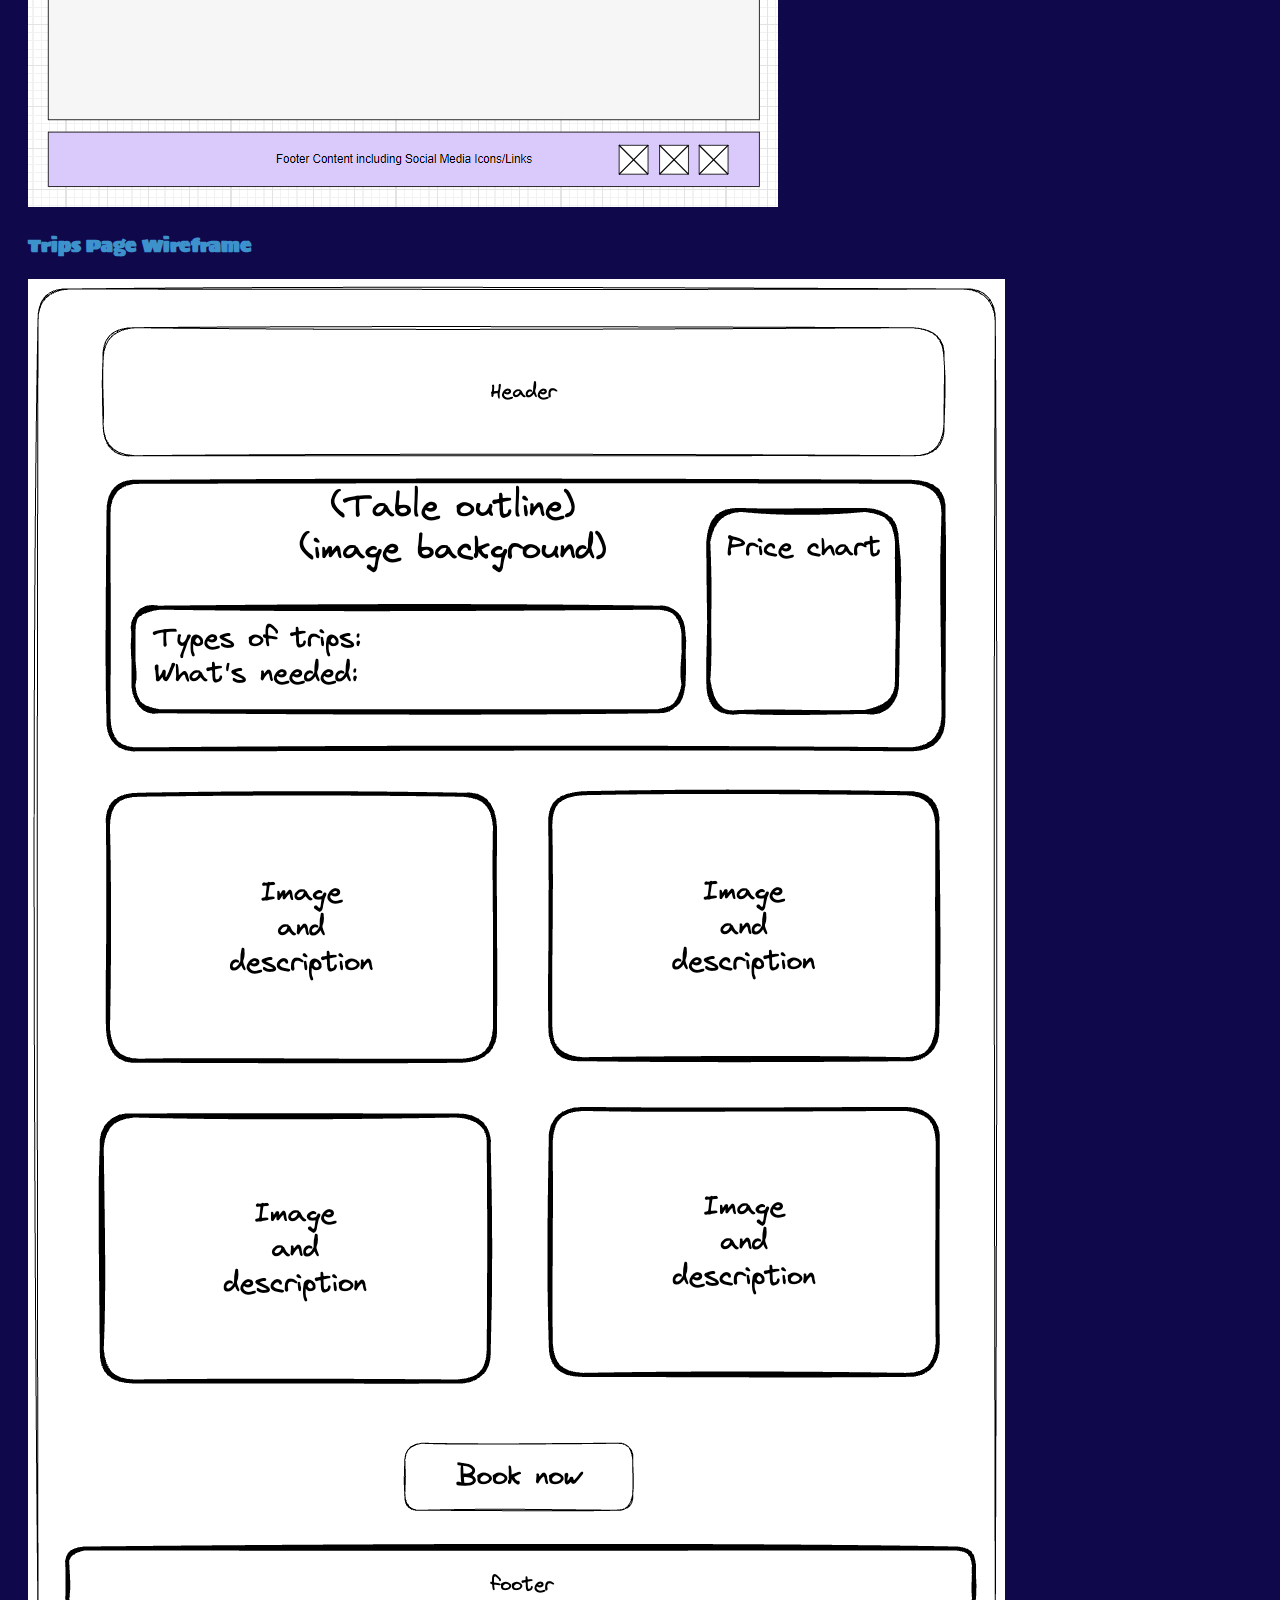
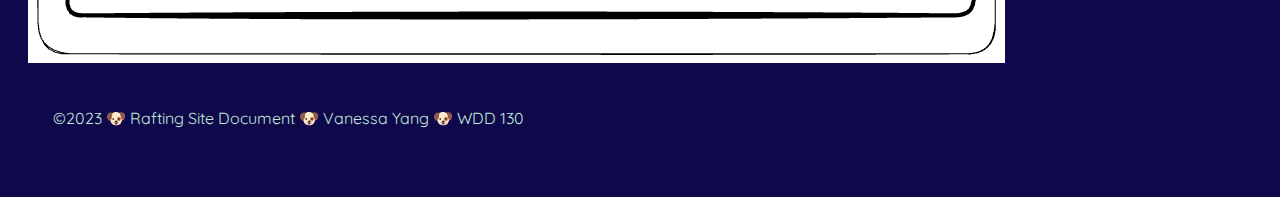
<file: wwr/site-plan-rafting.html>
<!DOCTYPE html>
<html lang="en">
<head>
    <meta charset="UTF-8">
    <meta name="viewport" content="width=device-width, initial-scale=1.0">
    <title>Rafting Site Plan | Vanessa Yang</title>
    <meta name="description" content="This site plan will provide the blueprint and guides from which to design and development the project.">
    <meta name="author" content="Vanessa Yang">
    <link rel="stylesheet" href="styles/site-plan-rafting.css">
</head>
<body>
    <header>
        <h1>Rafting Site Plan</h1>
        <div>Vanessa Yang</div>
    </header>

    <main>
        <h2>Overview</h2>
        
        <h3>Purpose</h3>
        <p>To increase family clientelle by allowing in families with pets. This should return more revenue because of bigger family parties.</p>
        <h3>Audience</h3>
        <p><h5>Target customers:</h5> Scenario 1: Feeling guilty that everyone in the family is going river rafting, but they must leave their dog at home.<br>Solution: We have rivers at slower speeds so your family dog can join you on the boat.<br><br>Scenario 2: Customer has young children who tire easily.<br>Solution: We have short and slow rapids so the whole family can still get the excitement of riding the rapids, but in a shorter time frame. They can relax along the more beachy areas.<br><br>Scenario 3: Customer has a large family so rafting can get pricey.<br>Solution: With  group discounts available, we are able to make it more affordable per person if you come in a large group.</p>
        
        <h2>Branding</h2>
        
        <h3>Website Logo</h3>
        <img src="images/logo.jpeg" alt="Rafting Site Logo">
        
        <h2>Style Guide</h2>
        
        <h3>Color Palette</h3>
        <a href="https://coolors.co/0d0221-0f084b-3e92cc-f7f7f2-c2e7d9" target="_blank">Chosen Color Palette</a>
        <p>Primary-color: Mint green(C2E7D9)<br>Secondary-color: Celestial blue(3E92CC)<br> Accent1: Federal blue(0F084B)<br>Accent2: Baby powder(F7F7F2)</p>
        <h3>Typography</h3>
        <h4>Headings Example Font</h4>
        <p>For the headings font, I chose "Sigmar" with back-up "Vina Sans". Both are serif.</p>
        <h4>Normal Text/Paragraph Example Font</h4>
        <p>For normal text font, I chose to use "Quicksand" with back up font being "Poppins". Both are sans-serif.</p>

        <div class="callout-left full">
            <h4>Colored Callout Example Font</h4>
            <div class="callout primary">Primary color<br>Most of my writing will be in this font and color</div>
            <div class="callout secondary">Secondary color<br>I'm hoping to use this color and font for most of my headings.</div>
            <div class="callout accent1">Accent1<br>I plan on using this color for whole page background. The font is my backup heading font.</div>
            <div class="callout accent2">Accent2<br>I plan on using this color to help contrast with the Accent1 color. This font is my paragraph backup font.</div>            
        </div>

        <h3>Navigation</h3>
        <nav>
            <a href="index.html">Home</a>
            <a href="about.html">About Us</a>            
            <a href="trips.html">Trips</a>            
            <a href="contact.html">Contact Us</a>
        </nav>
        
        <h2>Wireframes</h2>
        <h3>Home Page Wireframe</h3>
        <img src="images/homepage-wireframe.png" alt="Required Home Page Wireframe Design">
        <h3>About Us Page Wireframe</h3>
        <img src="images/about-wireframe.png" alt="Required About Us Wireframe Design">
        <h3>Trips Page Wireframe</h3>
        <img src="images/trips-wireframe.png" alt="Required Trips Wireframe Design">
    </main>

    <footer>
        <p>©2023 🐶 Rafting Site Document 🐶 Vanessa Yang 🐶 WDD 130</p>
    </footer>
    
</body>
</html>
</file>
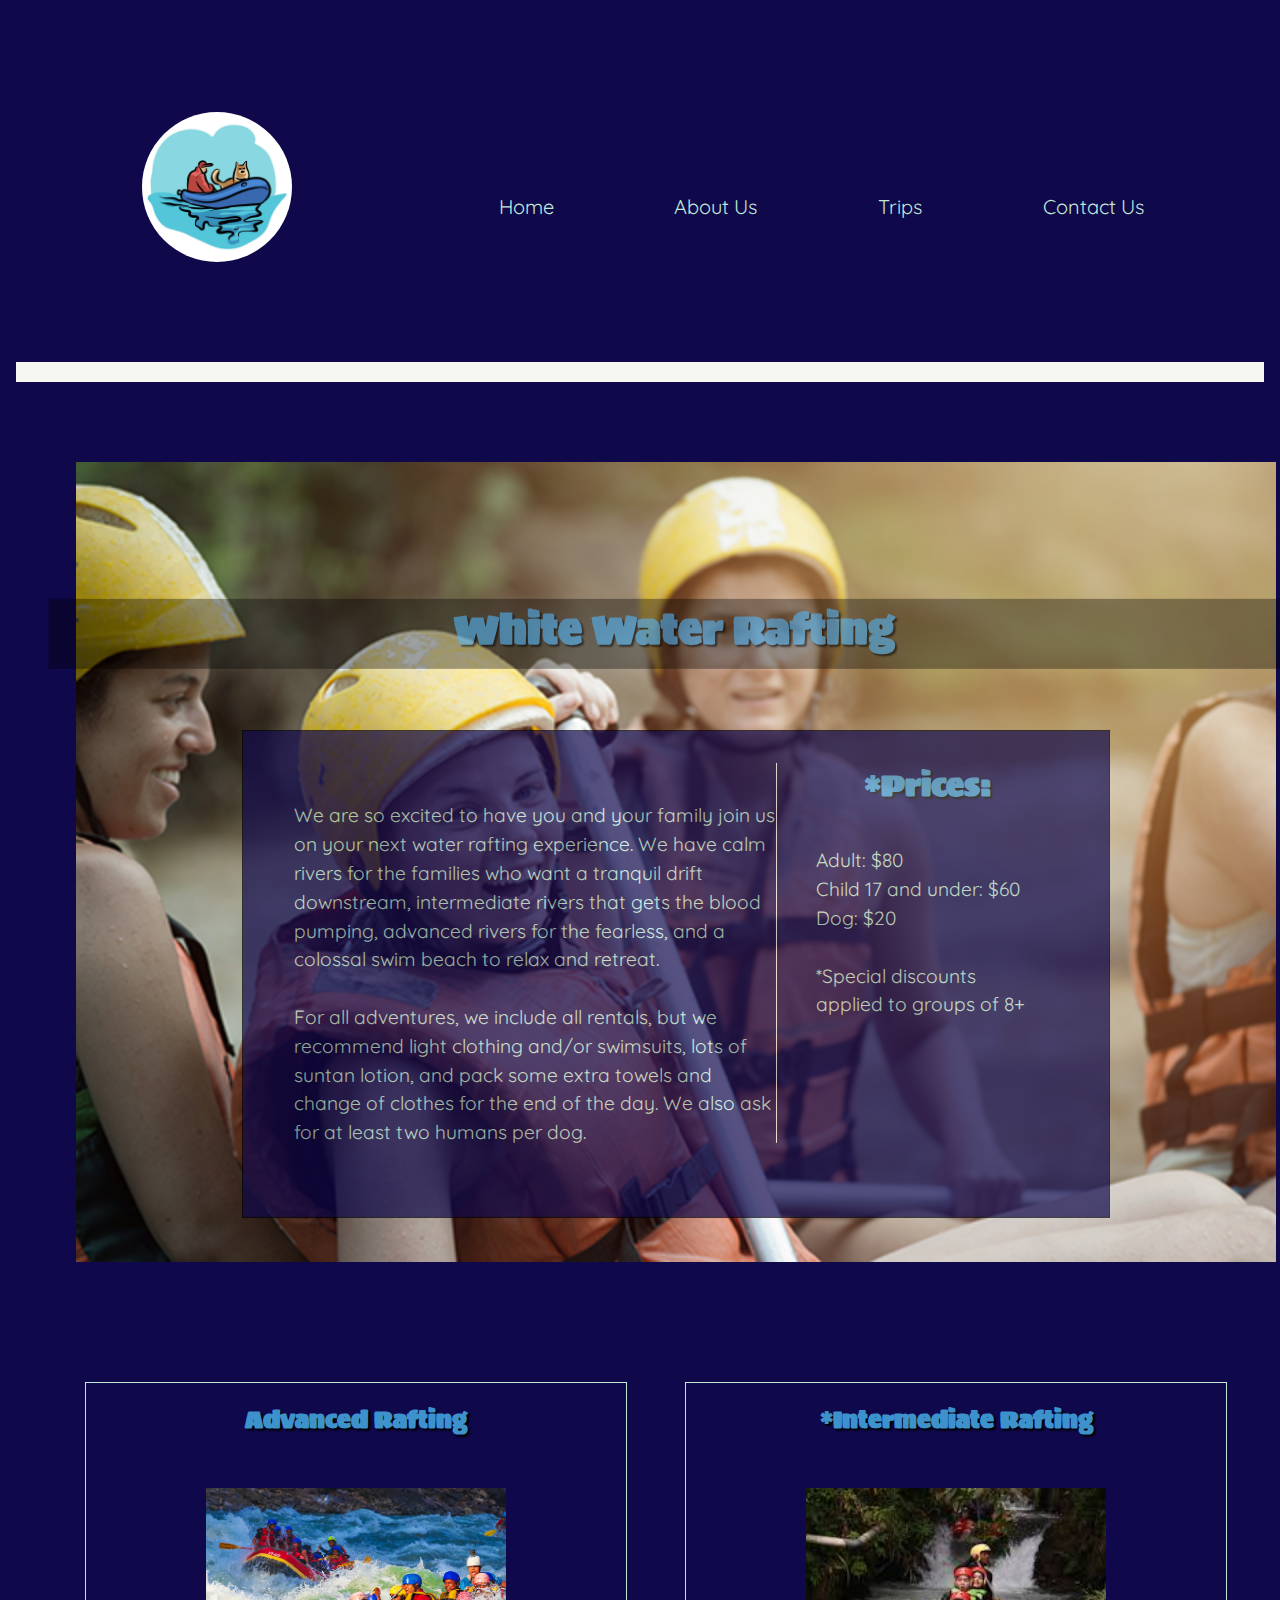
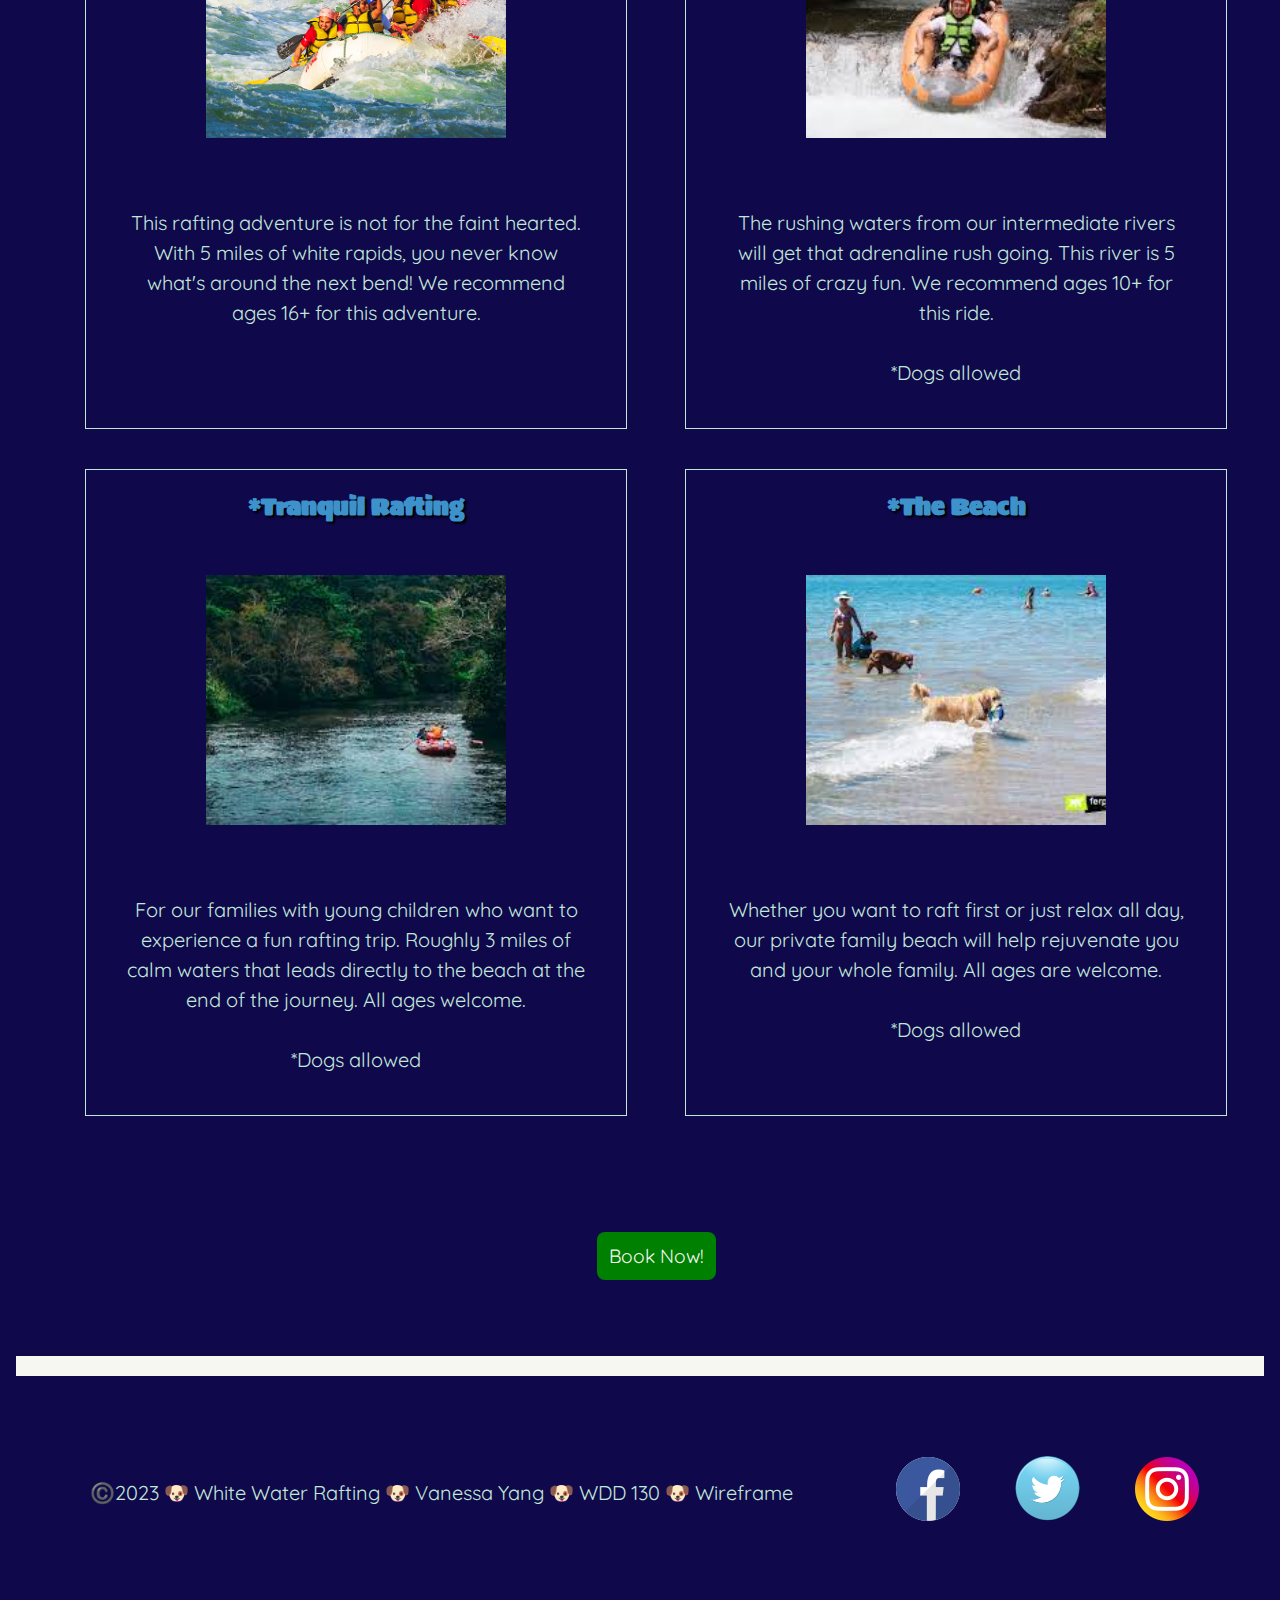
<file: wwr/trips.html>
<!DOCTYPE html>
<html lang="en">
<head>
	<meta charset="UTF-8">
	<meta name="viewport" content="width=device-width, initial-scale=1.0">
	<title>White Water Rafting | Trips | Vanessa Yang</title>
	<meta name="description" content="page that contains trips and packages available for customer">
	<meta name="author" content="Vanessa Yang">
	<link rel="stylesheet" href="styles/rafting.css">
</head>

<body>
    
	<header>
		<img src="images/logo.jpeg" alt="logo" width="150">
		<nav >
			<ul class="navigation">
				<li><a href="index.html">Home</a></li>
				<li><a href="about.html">About Us</a></li>
				<li><a href="trips.html">Trips</a></li>
				<li><a href="contact.html">Contact Us</a></li>                
			</ul>
		</nav>
	</header>

	<main>
		<div class="hero">
			<img src="images/rafting-happy2.jpeg" alt="background">            
			<article>
					<h1>
							White Water Rafting
					</h1>
					<div class="pricing">
						<h2>*Prices:</h2>
						<p>Adult: $80<br>Child 17 and under: $60<br>Dog: $20<br><br>*Special discounts applied to groups of 8+</p>
					</div>					
					<p>
							We are so excited to have you and your family join us on your next water rafting experience. We have calm rivers for the families who want a tranquil drift downstream, intermediate rivers that gets the blood pumping, advanced rivers for the fearless, and a colossal swim beach to relax and retreat.<br><br>For all adventures, we include all rentals, but we recommend light clothing and/or swimsuits, lots of suntan lotion, and pack some extra towels and change of clothes for the end of the day. We also ask for at least two humans per dog.
					</p>
			</article>
		</div>

		<div class="description">
			<div class="boxes">
				<h3>Advanced Rafting</h3>
				<img src="images/rafting-large.jpeg" alt="really hard">
				<p class="card-description">This rafting adventure is not for the faint hearted. With 5 miles of white rapids, you never know what's around the next bend! We recommend ages 16+ for this adventure.</p>
			</div>
			<div class="boxes">
				<h3>*Intermediate Rafting</h3>
				<img src="images/intermediate.jpeg" alt="not too scary">
				<p class="card-description">The rushing waters from our intermediate rivers will get that adrenaline rush going. This river is 5 miles of crazy fun. We recommend ages 10+ for this ride.<br><br>*Dogs allowed</p>
			</div>
			<div class="boxes">
				<h3>*Tranquil Rafting</h3>
				<img src="images/tranquil.jpeg" alt="beginner">
				<p class="card-description">For our families with young children who want to experience a fun rafting trip. Roughly 3 miles of calm waters that leads directly to the beach at the end of the journey. All ages welcome. <br><br>*Dogs allowed</p>
			</div>
			<div class="boxes">
				<h3>*The Beach</h3>
				<img src="images/beach.jpeg" alt="beach">
				<p class="card-description">Whether you want to raft first or just relax all day, our private family beach will help rejuvenate you and your whole family. All ages are welcome.<br><br>*Dogs allowed</p>
			</div>			
		</div>
		
		<form action="contact.html" method="get">
			<button>Book Now!</button>				
		</form>

		</main>

<footer>
	<p>
		©️2023 🐶 White Water Rafting 🐶 Vanessa Yang 🐶 WDD 130 🐶<a href="images/trips-wireframe.png" target="_blank">Wireframe</a>
	</p>
	<nav class="sociallinks">
		<a href="https://facebook.com" target="_blank">
			<img src="images/facebook.webp" alt="Facebook">
		</a>
		<a href="https://twitter.com" target="_blank">
			<img src="images/twitter.webp" alt="Twitter" width="65">
		</a>
		<a href="https://instagram.com" target="_blank">
			<img src="images/instagram.webp" alt="Instagram">
		</a>
	</nav>
</footer>
</body>
</html>
</file>
<file: styles/styles.css>
* {
    margin: 0;
    padding: 0;
    box-sizing: border-box;
}

header, .grid, footer {
    max-width: 840px;
    margin: 0 auto;
}

.grid {
    display: grid;
    align-items: center;
}

main {
    grid-column: 2/3;
    margin: 1rem;
}

nav {
    background-color: steelblue;
    padding: 1rem;
    display: flex;
    justify-content: space-evenly;
    align-items: center;
}

nav a {
    color: white;
    display: block;
    padding: 0.5em;
    text-decoration: none;
    font-size: 1.2rem;
    font-weight: 700;
}

h1 {
    color: steelblue;
    border-bottom: 2px solid steelblue;
    padding-bottom: 3px;
}

main img {
    width: 150px;
    height: auto;
    border: 1px solid steelblue;
    padding: 2px;
    box-shadow: 0 0 30px gray;
    float: right;
    margin: 20px;
}

p {
    padding: 0;
    margin: 10px;
}

aside {
    position: relative;
    width: 20em;
    grid-column: 1/2;
    grid-row: 1/2;
}

aside h2 {
    position: absolute;
    top: 40px;
    left: 110px;
}

aside img{
    width: 260px;
    height: auto;
}

footer{
    margin-top: 1em;
    border-top: 1px solid #000;
    text-align: center;
}
/* Class Selectors */
.box {
    display: flex;
    flex-direction: column;   
    justify-content: center;
    margin: 1rem;
    border: 1px solid rgba(0, 0, 0, .1); 
    padding: 2em;
    background-color: #ddd;
    color: #000;

}
</file>
<file: wwr/styles/rafting.css>
@import url('https://fonts.googleapis.com/css2?family=Poppins&family=Quicksand:wght@500&family=Sigmar&family=Vina+Sans&display=swap');

:root{
    --primary-color: #c2e7d9;
    --secondary-color: #3e92cc;
    --accent1-color: #0f084b;
    --accent2-color: #f7f7f2;
    
    --heading-font: 'Sigmar', 'Vina Sans', serif;
    --paragraph-font: 'Quicksand', 'Poppins', sans-serif;
    
    --nav-background-color: black;
    --nav-link-color: silver;
    --nav-hover-link-color: darkgray;
    --nav-hover-background-color: lightblue;
}    

* {
    margin: 1em auto;
    padding: 1em;
    max-width: 1400px;
    color: var(--primary-color);
    background-color: var(--accent1-color);
    font-family: var(--paragraph-font);
    text-align: center;
}

body {
    background-color: var(--accent2-color);
    font-size: 20px;
    line-height: 1.5;
    margin: 0;
    padding: 0;
}

header {
    display: grid;
    justify-content: center;
    grid-template-columns: 30% 1fr;

}

header img {
    justify-self: center;
    border-radius: 55%;
}

nav, .navigation {
    display: flex;
    list-style: none;
    color: var(--nav-link-color);
    background-color: var(--nav-background-color);
    background: none;
}

nav, .navigation a {
    display: block;
    margin: 0;
    transition: 0.15s ease-in-out;
}

.navigation a:hover {
    color: var(--nav-hover-link-color);
    background-color: var(--nav-hover-background-color);
    font-weight: 700;
}

h1, h2, h3, h4, h5 {
    font-family: var(--heading-font);
    color: var(--secondary-color);
    text-shadow: 2px 2px 2px black;
    margin: 0;
    padding: 0;
}

main {
    display: grid;
}

.hero {
    display: grid;
    position: relative;
    max-width: 1250px;  
    margin: 0;
}

.hero h1 {
    position: absolute;    
    top: 50%;
    left: 50%;
    transform: translate(-51%, -550%);
    z-index: 1;
    width: 1250px;
    height: 70px;
    background-color: rgba(0, 0, 0, .5);
    margin: 10px;
    padding: 0;
    border: 0;
    font-size: 30pt;
}

.hero img {
    display: block;
    width: 100%;
    height: auto;
    position: relative;
}

article {
    margin: 20px;  
    padding: 2rem;
    position: absolute;
    box-sizing: border-box;
    background-color: var(--accent1-color);
    opacity: 0.7;
    transform: translate(-50%, -50%);
    top: 60%;
    left: 50%;
    width: 70%;
    border: solid black 1px;
}

article img {
    position: absolute;
    float: right;
    max-width: 40%;
    opacity: 1;

}

article p{
    font-size: 1.2rem;
    line-height: 1.5;
    text-align: left;
}

.history {
    display: grid;
    margin: 2em;
    padding: 1em;
    background-color: var(--accent1-color);
}

.history-banner {
    display: flex;
    text-align: justify;
}

.adventure {
    display: grid;
    grid-template-columns: repeat(5, 20%);
    grid-template-rows: 250px 1fr;
    margin: 2em;
    padding: 1em;
    background-color: #0f084b;
}

.adventure h2 {
    grid-column-start: 1;
    grid-column-end: -1;
}

.adventure img {
    grid-row-start: 2;
    grid-row-end: 4;
    justify-self: center;
    width: 170px;
}

footer {
    display: flex;
    justify-content: end;
    flex-direction: row;
    align-items: center;
}

.sociallinks {
    text-decoration: none; 
    border: var(--accent2-color); 
    display: block;
}

footer a {
    margin: 5px;
    padding: 0;
}

a:link {
    text-decoration: none;
}

a:visited {
    text-decoration: none;
}

a:hover {
    text-decoration: none;
}

a:active {
    text-decoration: none;
}

.container1 {
    display: grid;
    grid-template-columns: 1fr 2fr;
    grid-template-rows: 180px 600px 600px 1fr;
}

.container1 h1 {
    grid-column: 1/3;
    grid-row: 1;
}

.employees {
    width: 2000px;
    height: 408px;
    grid-column: 1/3;
    grid-row: 2/4;
    border: 2px solid var(--accent2-color);
    font-family: 'Poppins', sans-serif;
    margin: 0;
    padding: 0;
}

.slides {
    margin: 0;
    padding: 0;
    width: 100%;
    height: 100%;
    display: flex;
    align-items: flex-start;
}

.slides img {
    margin: 0;
    padding: 0;
    width: 200px;
    height: 200px;
    object-fit: fill;
    flex-direction: row;
    object-fit: cover;
    overflow: hidden;
}

.contact {
    margin: 0;
    padding: 0;
    grid-column: 1/2;
    grid-row: 3/4;
}

.contact h2 {
    margin-bottom: 0;
    padding-bottom: 0;
}

address {
    margin-bottom: 0;
    padding-bottom: 0;
}
.maps {
    grid-column: 2/3;
    grid-row: 3;
    justify-self: stretch;
}

fieldset, .form-item label, .form-item2 p, .form-item2 label, .feedback-label, .feedback-label label, .form-item2, .form-item, .form-item3 label, .form-item3{
    background-color: #3e92cc;    
}

fieldset {
    width: 700px;
}

.form-item, .form-item2 {
    width: 600px;
    margin: 0;
    padding: 0;
}

legend {
    border: 2px solid ;
    font-size: larger;
    font-weight: 600;
}

.form-item {
    text-align: left;
    margin-left: 50px;
}

.form-item label {
    text-align: left;
    display: inline-block; 
    width: 100px;
    color: var(--accent1-color);
}

#email, #fullname {
    width: 300px;
    border: 1px solid var(--accent1-color);
    background-color: var(--primary-color);
    color: var(--accent1-color);
}

#general, #reservation, #website {
    margin-left: 130px;
}

.form-item2 {
    margin-left: 100px;
    text-align: left;
    
}

.form-item2 label{
    margin-left: 10px;
    padding: 0;
    color: var(--accent1-color);
}

#feedback {
    width: 500px;
    height: 300px;
}

.feedback-label {
    position: relative;
    display: inline-block;
    width: 500px;
    font-size: larger;

}

.feedback-label label, .form-item3 label {
    color: rgb(13, 42, 117);
    text-shadow: -1px 1px 0 #0f084b;    
}

.form-item3 label{
    font-size: 18pt;
}

input[type="checkbox"] {
    width: 22px;
    height: 22px;
}

button {
    margin: 1rem;
    background-color: green;
    color: var(--accent2-color);
    border: none;
    border-radius: 0.5rem;
    padding: 0.75rem;
    font-size: 1.2rem;
    transition: 0.12s;
}

.pricing {
    display: block;
    float: right;
    width: 260px;
    height: 360px;
    margin-top: 0;
    margin-left: 0;
    padding-top: 0;
    border-left: 1px solid var(--accent2-color);
}

.description {
    display: grid;
    grid-template-columns: 50% 50%;
    grid-template-rows: 50% 50%;
    width: 1200px;
}

.boxes {
    display:flex;
    flex-direction: column;
    gap: 50px;
    width: 500px;
    padding: 20px;
    border: 1.5px solid var(--primary-color);

}

.boxes img {
    align-self: center;
    width: 300px;
    height: 250px;
    margin: 0;
    padding: 0;
    object-fit: cover;
    
}

.card-description {
    margin: 0;
}

.animations {
    overflow: hidden;
    font-size: 35px;
    animation-duration: 8s;
    animation-name: exanimations;
    animation-iteration-count: infinite;
    animation-delay: 1s;
    text-align: center;
    margin: 0;
    padding: 0;
    font: bold;
    font-family: 'Vina Sans', serif;
    letter-spacing: 1em;
    word-spacing: 1em;
    text-shadow: 1px 1px gold;
}

@keyframes exanimations {
    0% {color: #c2e7d9;}
    25% {color: rgb(14, 244, 14)}
    50% {color: aqua;}
    75% {color: yellow}
    100% {color: pink;}
}

.info2 {
    display: grid;
    grid-template-columns: 1fr 1fr;
    grid-gap: 20px;
    overflow: hidden;    
  }

.entice {
    position: relative;
}

.image-overlay {
    position: absolute;
    top: 0;
    left: 0;
    width: 100%;
    height: 100%;
    opacity: 0;
    color: #fff;
    display: flex;
    flex-direction: column;
    justify-content: center;
    align-items: center;
    transition: opacity .7s ease;
}
  
.entice:hover .image-overlay {
    opacity: 1;
}
  
.image-overlay p {
    margin: 0;
    padding: 0;
}
</file>
<file: styles/quiz.css>
@import url('https://fonts.googleapis.com/css2?family=Josefin+Sans&family=Poltawski+Nowy:wght@500&display=swap');


* {
  margin: 0;
  padding: 0;
  font-family: 'Josefin', sans-serif;
  font-size: 16pt;
}

h1{
  margin: 60px;
  width: 700px;
  font-family: 'Poltawski Nowy', serif;
  font-weight: 900;
  font-size: 40pt;
  color: rgb(9, 19, 71);
  border-bottom: 3px solid black;
}

.questions {
  margin-left: 30px;
}

form {
  border: 2px solid black;
  margin: 30px;
  padding: 60px;
  width: 570px;
  display: inline-block;
  background-color: rgb(237, 237, 237);
}

label {
  padding-bottom: 30px;
  margin: 10px;
}

#q1, #q2, #q3, #q4 {
  background-color: rgb(247, 228, 231);
}

#q1, #q2, #q3, #q4, button {
  margin: 15px;
  width: 500px;  
}

#q1, #q3, #q4, button{
  height: 50px; 
}

button {
  background-color: rgb(52, 39, 170);
  color: white;
}

footer {
  padding: 60px;
}
</file>
<file: week05/styles/poll-form.css>
@import url('https://fonts.googleapis.com/css2?family=Comfortaa&family=Poppins&family=Quicksand:wght@500&display=swap');


* {
    margin: 0;
    padding: 0;
    box-sizing: border-box;
}

header {
    margin: 0 auto;
    width: 650px;
}

h1 {
    margin: 1em;
    font-size: 24pt;
    color: navy;
    text-align: center;
}

body {
    font-family: 'Poppins', 'Quicksand', sans-serif; 
    font-size: 18pt;
    color: #333;
    background: #fff;
}

form {
    width: 650px;
    margin: 0 auto;
    padding: 1rem;
    border: 1px solid rgba(0, 0, 0, 0.1);
    border-radius: 0.5rem;
    background-color: #eee;
    display: grid;
}

fieldset {
    display: grid;
    grid-gap: 0.5rem;
    margin: 1rem;
    border: 1px solid rgba(0, 0, 0, 0.2);
    padding: 1rem;
}
legend{
    padding: 0.5rem;
    color: navy;
    font-size: 1.3em;
}

label, input, button, select, textarea {
    font-family: 'Comfortaa', 'Geneva', sans-serif;
    font-size: 12pt;
    
}

label {
    text-align: right;
    padding-right: 1rem;
}

input, select, textarea {
    padding: 0.5rem;
    font-size: 1rem;
}

input {
    grid-column: 2/3;
    width: 20em;
    height: 2em;
}

select {
    width: 110px;
    height: 35px;
}

input[type="checkbox"] {
    width: 22px;
    height: 22px;
    vertical-align: bottom;
}

button {
    margin: 1rem;
    background-color: navy;
    color: #fff;
    border: none;
    border-radius: 0.5rem;
    padding: 0.75rem;
    font-size: 1.2rem;
    transition: 0.12s;
}

button:hover {
    background-color: darkgreen;
}

footer {
    margin: 1rem auto 0;
    width: 650px;
    text-align: center;
    font-size: 0.8em;
    color: #777;
    border-top: 1px solid #ccc;
}

.form-item {
    display: grid;
    align-items: center;
}

.column1 {
    grid-template-columns: 3fr 1fr;
    margin: 0.5rem 0;
}

.column2 {
    grid-template-columns: 1fr 2fr;
}

.feedback-label {
    text-align: center;
}
</file>
<file: wwr/styles/site-plan-rafting.css>
@import url('https://fonts.googleapis.com/css2?family=Poppins&family=Quicksand:wght@500&family=Sigmar&family=Vina+Sans&display=swap');

:root{
--primary-color: #c2e7d9;
--secondary-color: #3e92cc;
--accent1-color: #0f084b;
--accent2-color: #f7f7f2;

--heading-font: 'Sigmar', "Vina Sans", serif;
--paragraph-font: 'Quicksand', 'Poppins', sans-serif;

--nav-background-color: black;
--nav-link-color: silver;
--nav-hover-link-color: darkgray;
--nav-hover-background-color: pink;

}

body {
    font-family: var(--paragraph-font);
    max-width: 960px;
    padding: 20px;
    color: var(--primary-color);
    background-color: var(--accent1-color);
}

h1, h2, h3, h4, h5, h6 {
    font-family: var(--heading-font);
    color: var(--secondary-color);
}

header {
    padding: 20px;
    background-color: var(--accent2-color);
}

header div {
    color: black;
    font-size: 20px;
    text-shadow: -1px -1px var(--primary-color);
}
p {
    padding: 25px;
}

nav {
    background-color: var(--nav-background-color);
    font-size: 1.2rem;
    display: flex;
}

nav a {
    display: block;
    color: var(--nav-link-color);
    text-decoration: none;
    padding: 1rem;
}

nav a:link, nav a:visited {
    color: var(--nav-link-color);
}

nav a:hover {
    color: var(--nav-hover-link-color);
    background-color: var(--nav-hover-background-color);
}

.primary, .secondary, .accent1, .accent2 {
    padding: 5px;
    margin: 10px;
}

.primary {
    background-color: var(--primary-color);
    color: var(--accent1-color);
}

.secondary {
    background-color: var(--secondary-color);
    font-family: var(--heading-font);
    color: black;
}

.accent1{
    background-color: var(--accent1-color);
    border: 1px solid white;
    font-family: 'Vina Sans', serif;
    font-size: 25px;
}

.accent2{
    background-color: var(--accent2-color);
    font-family: 'Poppins', sans-serif;
    color: black;
}
</file>
